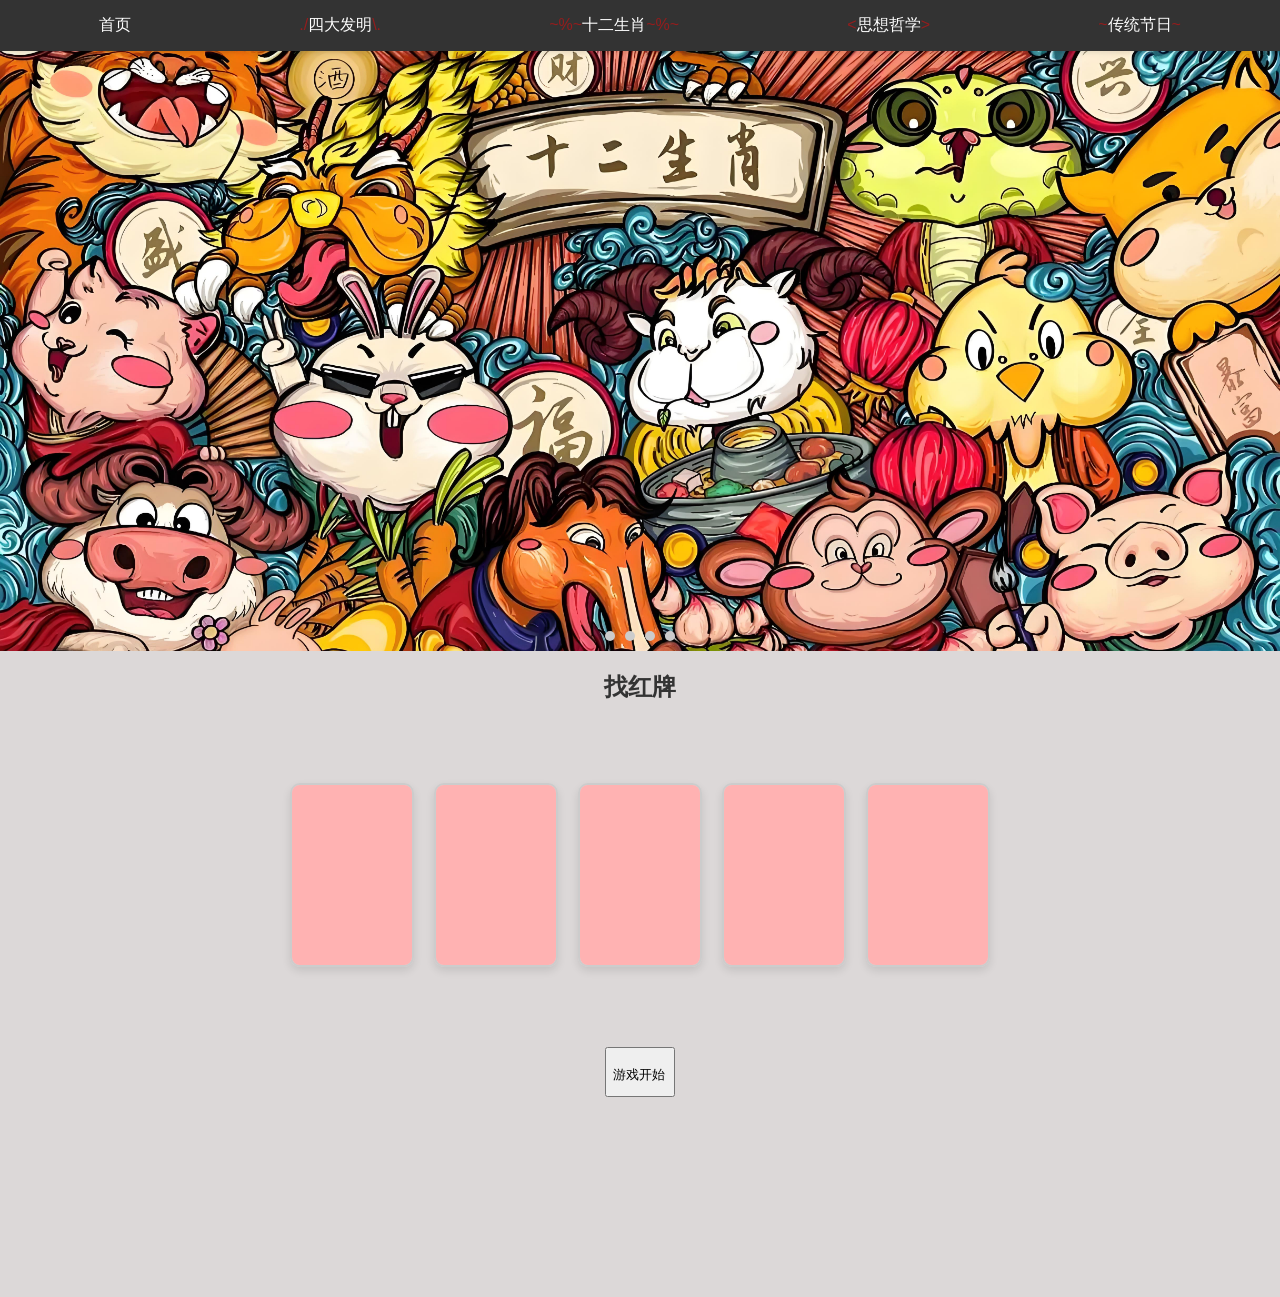
<file: index.html>
<!DOCTYPE html>
<html lang="en">

<head>
  <meta charset="UTF-8">
  <meta name="viewport" content="width=device-width, initial-scale=1.0">
  <title>传统文化</title>
  <link rel="stylesheet" href="./index.css">
  <style>
    /* 页面主体图片样式 */
  .main-img {
      width: 800px;
      margin: auto;
      height: 600px;
      background-color: red;
    }

    h2 {
      text-align: center;
      color: #333;
      margin-bottom: 20px;
    }

    /* 放置所有牌的容器样式 */
    #poker {
      display: flex;
      flex-wrap: wrap;
      justify-content: center;
      padding: 20px;
      margin: 50px auto;
    }

    /* 单个牌的容器样式（main-box） */
  .main-box {
      width: 120px;
      height: 180px;
      border: 2px solid #ccc;
      border-radius: 10px;
      margin: 10px;
      position: relative;
      overflow: hidden;
      box-shadow: 0 4px 8px rgba(0, 0, 0, 0.1);
      transition: transform 0.3s ease;
    }

    /* 鼠标悬停在牌上时的样式变化，添加一点交互效果 */
  .main-box:hover {
      transform: translateY(-5px);
    }

    /* 牌正面（box-1）的样式 */
  .box-1 {
      width: 100%;
      height: 100%;
      background-color: #ffb2b2;
      display: flex;
      justify-content: center;
      align-items: center;
      font-size: 24px;
      color: #555;
      cursor: pointer;
      position: absolute;
      top: 0;
      left: 0;
      transition: all 0.3s ease;
    }

    /* 牌正面（box-1）鼠标悬停时的背景色变化，增强交互感 */
  .box-1:hover {
      background-color: #ccc;
    }

    /* 牌反面（box-2）的样式 */
  .box-2 {
      width: 100%;
      height: 100%;
      background-color: #f9c74f;
      justify-content: center;
      align-items: center;
      font-size: 20px;
      color: #333;
      position: absolute;
      top: 0;
      left: 0;
      transition: all 0.3s ease;
    }

    /* 牌反面（box-2）鼠标悬停时的背景色变化 */
  .box-2:hover {
      background-color: #f7b733;
    }

    /* 定义换牌时向上移出的动画类名及样式 */
  .move-up-out {
        transform: translateY(-180px); /* 根据牌的高度适当调整向上移出的距离，使其完全移出可视范围 */
        transition: transform 0.4s ease-in-out;
    }

    /* 定义换牌时从下方移入的动画类名及样式 */
  .move-down-in {
        transform: translateY(180px); /* 从下方移入，超出可视范围一点，可调整数值，这里和牌高度一致 */
        transition: transform 0.4s ease-in-out;
    }

    /* 定义换牌结束后元素正常显示的最终位置类名及样式 */
  .move-ended {
        transform: translateY(0);
    }
  #button{
    line-height: 50px;
    margin: auto;
    width: 70px;
    height: 50px;
    margin-bottom: 200px;
    display: flex;
  }
  </style>
</head>

<body>
  <!-- 导航栏 -->
  <nav class="main-nav">
    <ul>
      <li><a href="./index.html">首页</a></li>
      <li class="has-submenu">
        <a href="./2/index.html"><span class="style-p">./</span>四大发明<span class="style-p">\.</span></a>
        <ul class="submenu" style="left: 100px;">
          <li><a href="./2/index.html?name=1"><img src="./img/四大发明1.png" >火药</a></li>
          <li><a href="./2/index.html?name=2"><img src="./img/四大发明2.png" >造纸术</a></li>
          <li><a href="./2/index.html?name=3"><img src="./img/四大发明3.png" >指南针</a></li>
          <li><a href="./2/index.html?name=4"><img src="./img/四大发明4.png" >印刷术</a></li>
        </ul>
      </li>
      <li class="has-submenu">
        <a href="./1/index.html"><span class="style-p">~%~</span>十二生肖<span class="style-p">~%~</span></a>
        <ul class="submenu">
          <li><a href="./1/index.html?name=1"><img src="./img/十二生肖 (1).png" >子鼠</a></li>
          <li><a href="./1/index.html?name=2"><img src="./img/十二生肖 (2).png" >丑牛</a></li>
          <li><a href="./1/index.html?name=3"><img src="./img/十二生肖 (3).png" >寅虎</a></li>
          <li><a href="./1/index.html?name=4"><img src="./img/十二生肖 (4).png" >卯兔</a></li>
          <li><a href="./1/index.html?name=5"><img src="./img/十二生肖 (5).png" >辰龙</a></li>
          <li><a href="./1/index.html?name=6"><img src="./img/十二生肖 (6).png" >巳蛇</a></li>
          <li><a href="./1/index.html?name=7"><img src="./img/十二生肖 (7).png" >午马</a></li>
          <li><a href="./1/index.html?name=8"><img src="./img/十二生肖 (8).png" >未羊</a></li>
          <li><a href="./1/index.html?name=9"><img src="./img/十二生肖 (9).png" >申猴</a></li>
          <li><a href="./1/index.html?name=10"><img src="./img/十二生肖 (10).png" >酉鸡</a></li>
          <li><a href="./1/index.html?name=11"><img src="./img/十二生肖 (11).png" >戌狗</a></li>
          <li><a href="./1/index.html?name=12"><img src="./img/十二生肖 (12).png" >亥猪</a></li>
        </ul>
      </li>
      <li class="has-submenu">
        <a href="./3/index.html"><span class="style-p"><</span>思想哲学<span class="style-p">></span></a>
        <ul class="submenu">
          <li><a href="./3/index.html?name=1"><img src="./img/孔子.jpg" width="50px" height="70px">儒家思想</a></li>
          <li><a href="./3/index.html?name=2"><img src="./img/老子.jpg" width="50px" height="70px">道家思想</a></li>
          <li><a href="./3/index.html?name=3"><img src="./img/墨子.jpg" width="50px" height="70px">墨家思想</a></li>
          <li><a href="./3/index.html?name=4"><img src="./img/韩非.jpg" width="50px" height="70px">法家思想</a></li>
        </ul>
      </li>
      <li class="has-submenu">
        <a href="./4/index.html"><span class="style-p">~</span>传统节日<span class="style-p">~</span></a>
        <ul class="submenu">
          <li><a href="./4/index.html?name=1"><img src="./img/春节.png" >春节</a></li>
          <li><a href="./4/index.html?name=2"><img src="./img/元宵节.png" >元宵节</a></li>
          <li><a href="./4/index.html?name=3"><img src="./img/清明节.png" >清明节</a></li>
          <li><a href="./4/index.html?name=4"><img src="./img/端午节.png" >端午节</a></li>
          <li><a href="./4/index.html?name=5"><img src="./img/七夕节.png" >七夕节</a></li>
          <li><a href="./4/index.html?name=6"><img src="./img/中秋节.png" >中秋节</a></li>
          <li><a href="./4/index.html?name=7"><img src="./img/重阳节.png" >重阳节</a></li>
          <li><a href="./4/index.html?name=8"><img src="./img/冬至节.png" >冬至节</a></li>
          <li><a href="./4/index.html?name=9"><img src="./img/腊八节.png" >腊八节</a></li>
          <li><a href="./4/index.html?name=10"><img src="./img/寒食节.png" >寒食节</a></li>
        </ul>
      </li>
    </ul>
  </nav>

  <!-- 内容栏 -->
  <div class="container">
    <!-- 轮播图 -->
    <div id="main-img">
      <div class="carousel">
        <div class="carousel-inner">
          <a href="./1/index.html"><img class="img" src="./img/十二生肖轮播大图.jpg" alt="图片1"></a>
          <a href="./2/index.html"><img class="img" src="./img/四大发明轮播大图.png" alt="图片2"></a>
          <a href="./3/index.html"><img class="img" src="./img/思想哲学轮播大图.png" alt="图片3"></a>
          <a href="./4/index.html"><img class="img" src="./img/传统节日轮播大图.jpg" alt="图片4"></a>
        </div>
        <div class="indicators">
          <div class="indicator" data-index="0"></div>
          <div class="indicator" data-index="1"></div>
          <div class="indicator" data-index="2"></div>
          <div class="indicator" data-index="3"></div>
        </div>
      </div>
    </div>

    <!-- 商品图片展示模块 -->
    <section id="product-images">
      <h2>找红牌</h2>
      <div id="poker">
        <div class="main-box">
          <div class="box-1"></div>
          <div class="box-2" style="display: none;"></div>
        </div>
        <div class="main-box">
          <div class="box-1"></div>
          <div class="box-2" style="display: none;"></div>
        </div>
        <div class="main-box">
          <div class="box-1"></div>
          <div class="box-2" style="display: none;"></div>
        </div>
        <div class="main-box">
          <div class="box-1"></div>
          <div class="box-2" style="display: none;"></div>
        </div>
        <div class="main-box">
          <div class="box-1"></div>
          <div class="box-2" style="display: none;"></div>
        </div>
      </div>
      <button id="button">游戏开始</button>
    </section>
  </div>
</body>
<script>
  let mainImgs;
  let mainImgContainer;
  let carousel;
  let carouselInner;
  let indicators;
  let images;
  let imageWidth;
  let currentIndex = 0;
  let intervalId;

  function updateCarouselWidth() {
    // 轮播图相关逻辑，保持不变，此处省略部分重复代码注释
    let width = window.innerWidth;
    let carouselImages = document.querySelectorAll('.carousel-inner img');
    for (let i = 0; i < carouselImages.length; i++) {
      carouselImages[i].style.width = width + 'px';
    }
    let carousel_1 = document.querySelector('.carousel');
    if (carousel_1) {
      carousel_1.style.width = width + 'px';
    }

    carousel = document.querySelector('.carousel');
    carouselInner = document.querySelector('.carousel-inner');
    indicators = document.querySelectorAll('.indicator');
    images = document.querySelectorAll('.carousel-inner img');
    imageWidth = carousel.offsetWidth;
    currentIndex = (currentIndex) % images.length;
    goToSlide(currentIndex);
  }
  updateCarouselWidth();

  // 监听浏览器窗口大小改变事件，保持不变
  window.addEventListener('resize', updateCarouselWidth);

  // 二级菜单显示隐藏相关逻辑，保持不变，此处省略部分重复代码注释
  const hasSubmenuItems = document.querySelectorAll('.has-submenu');
  hasSubmenuItems.forEach(item => {
    const submenu = item.querySelector('.submenu');
    // 鼠标进入、离开等事件处理函数
  });

  // 轮播图初始化、切换、自动播放等功能函数，保持不变，此处省略部分重复代码注释
  function init() {
    carouselInner.style.width = `${imageWidth * images.length}px`;
    images.forEach((img, index) => {
      img.style.left = `${index * imageWidth}px`;
    });
  }

  function goToSlide(index) {
    carouselInner.style.transform = `translateX(-${index * imageWidth}px)`;
    currentIndex = index;
    updateIndicators();
  }

  function updateIndicators() {
    indicators.forEach(indicator => {
      indicator.classList.remove('active');
    });
    indicators[currentIndex].classList.add('active');
  }

  function nextSlide() {
    currentIndex = (currentIndex + 1) % images.length;
    goToSlide(currentIndex);
  }

  function prevSlide() {
    currentIndex = (currentIndex - 1 + images.length) % images.length;
    goToSlide(currentIndex);
  }

  indicators.forEach(indicator => {
    indicator.addEventListener('click', function () {
      const index = parseInt(this.dataset.index);
      goToSlide(index);
    });
  });

  function startAutoPlay() {
    intervalId = setInterval(nextSlide, 3000);
  }

  carousel.addEventListener('mouseenter', () => {
    clearInterval(intervalId);
  });
  carousel.addEventListener('mouseleave', () => {
    startAutoPlay();
  });

  init();
  startAutoPlay();

  // 导航栏跟踪功能，保持不变
  window.addEventListener('scroll', function () {
    const nav = document.querySelector('.main-nav');
    if (window.pageYOffset > 0) {
      nav.style.position = 'fixed';
      nav.style.top = '0';
    } else {
      nav.style.position ='relative';
    }
  });

  //开启按钮
  let button = document.getElementById('button')
  button.addEventListener('click', game);
  // 小游戏部分，重点修改这里实现换牌动画效果
function game() {
    //关闭按钮
    button.removeEventListener('click', game);

    let main_box = document.getElementsByClassName('main-box');
    const swapTimes = 15; // 定义换牌次数为15次
    let currentSwap = 0; // 记录当前已经换牌的次数

    for(let i=0;i<main_box.length;i++){
      main_box[i].querySelector('.box-2').style.display = 'none';
    }

    // 用于获取两个不同的随机索引，确保互换的是不同的牌元素
    function getTwoDifferentRandomIndices() {
        let index1, index2;
        do {
            index1 = Math.floor(Math.random() * main_box.length);
            index2 = Math.floor(Math.random() * main_box.length);
        } while (index1 === index2);
        return [index1, index2];
    }

    function performSwap() {
        if (currentSwap < swapTimes) {
            // 获取两个不同的牌元素索引
            let [index1, index2] = getTwoDifferentRandomIndices();

            // 获取对应的两个.main-box元素
            let box1 = main_box[index1];
            let box2 = main_box[index2];

            // 给要交换的两个.main-box元素添加相应动画类名，先向上移出
            box1.classList.remove('move-ended');
            box2.classList.remove('move-ended');
            box1.classList.add('move-up-out');
            box2.classList.add('move-down-in');

            // 通过操作父元素来交换两个.main-box元素的顺序
            let parent = box1.parentNode;
            parent.insertBefore(box2, box1);
            parent.insertBefore(box1, box2.nextSibling);

            // 等待动画过渡时间结束后（这里设置和CSS里过渡时间一致为0.2秒），移除动画类名并添加最终显示位置类名
            setTimeout(() => {
                box1.classList.remove('move-up-out');
                box1.classList.add('move-ended');
                box2.classList.remove('move-down-in');
                box2.classList.add('move-ended');
            }, 300);

            setTimeout(() => {
                currentSwap++;
                performSwap(); // 递归调用，继续进行下一次换牌操作
            }, 500); // 稍微延迟一点，等动画结束、元素位置稳定后再进行下一次换牌，可根据实际情况调整这个延迟时间
        } else {
            // 当完成指定次数的换牌后，为每个.main-box元素里的.box-1（牌正面）添加点击事件监听器
            for (let i = 0; i < main_box.length; i++) {
                let box_1 = main_box[i].querySelector('.box-1');
                let box_2 = main_box[i].querySelector('.box-2');
                box_1.addEventListener('click', function () {
                    // 判断点击的牌反面是否为红色（这里通过获取计算后的背景色值来判断，避免样式属性获取可能不准确的问题）
                    const computedStyle = window.getComputedStyle(box_2);
                    const backgroundColor = computedStyle.backgroundColor;
                    box_2.style.display = 'flex'

                    //开启游戏开始按钮
                    button.addEventListener('click', game);
                    if (backgroundColor === 'rgb(255, 0, 0)' || backgroundColor === 'rgba(255, 0, 0, 1)') {
                        alert('恭喜你，找到了红色牌，你赢了！');
                        for(let i=0;i<main_box.length;i++){
                          main_box[i].querySelector('.box-2').style.display = 'flex'
                        }
                        // 可以在这里添加更多胜利后的逻辑，比如重置游戏等
                    } else {
                        alert('很遗憾，你点击的不是红色牌，游戏失败了。');
                        for(let i=0;i<main_box.length;i++){
                          main_box[i].querySelector('.box-2').style.display = 'flex'
                        }
                        // 同样可以添加失败后的相关逻辑，比如提示是否重新开始等
                    }
                });
            }
        }
    }

    // 先随机显示某个牌
    let sum = Math.floor(Math.random() * 3);
    console.log(sum);
    main_box[sum].querySelector('.box-2').style.backgroundColor ='red';
    main_box[sum].querySelector('.box-2').style.display = 'flex';
    setTimeout(() => {
        main_box[sum].querySelector('.box-2').style.display = 'none';
    }, 2000);

    setTimeout(() => {
        performSwap(); // 开始执行换牌操作
    }, 3000);

}
</script>
</file>
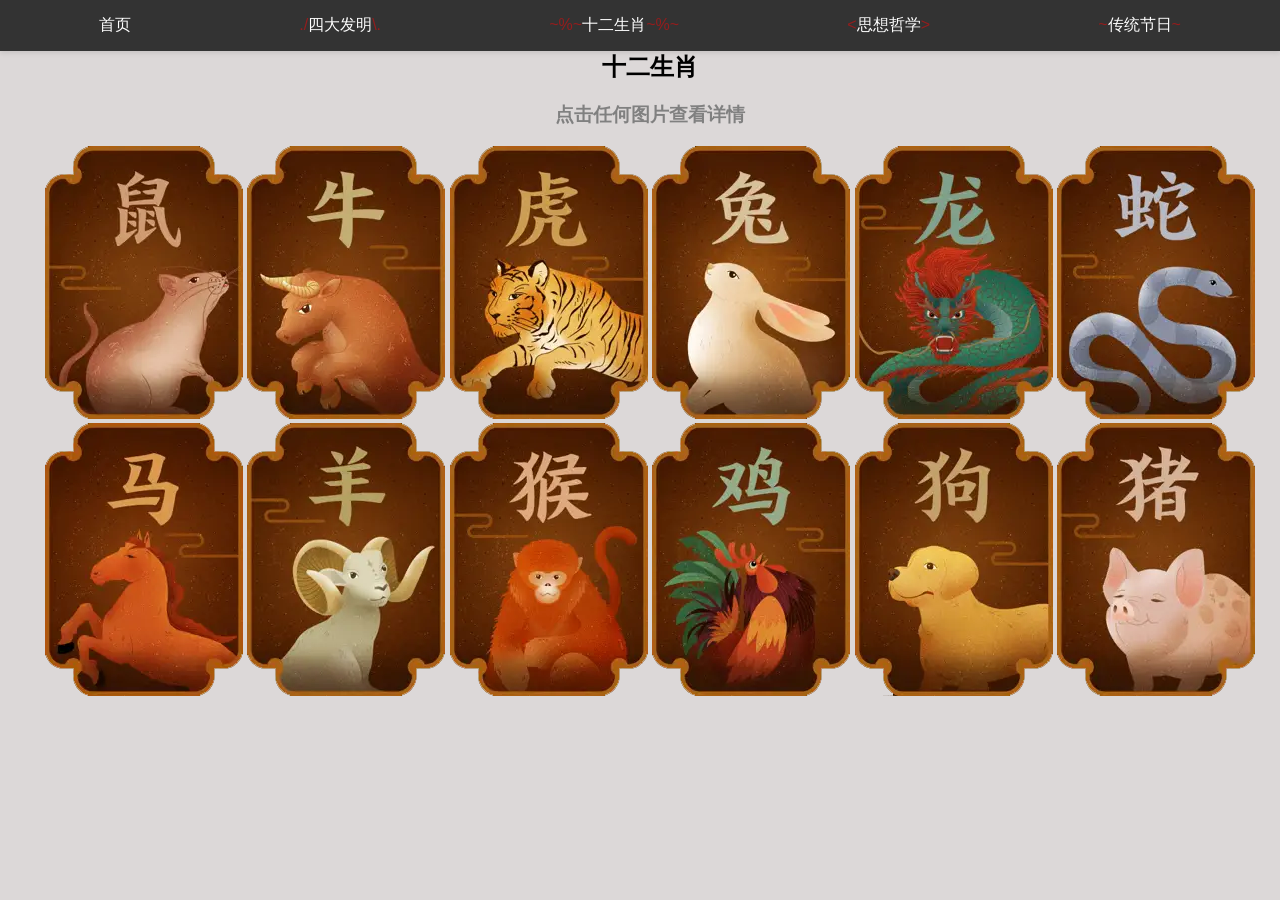
<file: 1/index.html>
<!DOCTYPE html>
<html lang="en">
<head>
  <meta charset="UTF-8">
  <meta name="viewport" content="width=device-width, initial-scale=1.0">
  <title>十二生肖</title>
  <link rel="stylesheet" href="../index.css">
</head>
<style>
  #product-images{
    margin:auto;
    text-align: center;
    width: 1300px;
    height: 720px;  
  }
  .main-images{
    width: 1300px;
    text-align: center;
    transition: all 1s;
  }
  h1{
    margin: 0;
  }
  h3{
    color: gray;
  }
  .main-img{
    transition: all 1s;
  }
  .main-img:hover{
    transform:scale(1.1);
  }
  #main{
  text-align: center;
  margin: auto;
  width: 800px;
  background-color: rgb(156, 114, 114,0.4);
  display: none;
  font-size: 20px;
  position: relative;
  left: 110px;
  top: -170px;
  border-radius: 15px;
  border: 1px solid black;
  }
  tr{
    display: block;
    margin: 20px 0px;
  }
  .th{
    width: 100px;
  }
</style>
<body>
    <!--导航栏-->
    <nav class="main-nav">
      <ul>
        <li><a href="../index.html">首页</a></li>
        <li class="has-submenu">
          <a href="../2/index.html"><span class="style-p">./</span>四大发明<span class="style-p">\.</span></a>
          <ul class="submenu" style="left:200%;">
            <!-- 这里可以添加四大发明相关的二级菜单具体内容 -->
            <li><a href="../2/index.html?name=1"><img src="../img/四大发明1.png" >火药</a></li>
            <li><a href="../2/index.html?name=2"><img src="../img/四大发明2.png" >造纸术</a></li>
            <li><a href="../2/index.html?name=3"><img src="../img/四大发明3.png" >指南针</a></li>
            <li><a href="../2/index.html?name=4"><img src="../img/四大发明4.png" >印刷术</a></li>
          </ul>
        </li>
        <li class="has-submenu">
          <a href="./index.html"><span class="style-p">~%~</span>十二生肖<span class="style-p">~%~</span></a>
          <ul class="submenu">
          <li><a href="./index.html?name=1"><img src="../img/十二生肖 (1).png" >子鼠</a></li>
          <li><a href="./index.html?name=2"><img src="../img/十二生肖 (2).png" >丑牛</a></li>
          <li><a href="./index.html?name=3"><img src="../img/十二生肖 (3).png" >寅虎</a></li>
          <li><a href="./index.html?name=4"><img src="../img/十二生肖 (4).png" >卯兔</a></li>
          <li><a href="./index.html?name=5"><img src="../img/十二生肖 (5).png" >辰龙</a></li>
          <li><a href="./index.html?name=6"><img src="../img/十二生肖 (6).png" >巳蛇</a></li>
          <li><a href="./index.html?name=7"><img src="../img/十二生肖 (7).png" >午马</a></li>
          <li><a href="./index.html?name=8"><img src="../img/十二生肖 (8).png" >未羊</a></li>
          <li><a href="./index.html?name=9"><img src="../img/十二生肖 (9).png" >申猴</a></li>
          <li><a href="./index.html?name=10"><img src="../img/十二生肖 (10).png" >酉鸡</a></li>
          <li><a href="./index.html?name=11"><img src="../img/十二生肖 (11).png" >戌狗</a></li>
          <li><a href="./index.html?name=12"><img src="../img/十二生肖 (12).png" >亥猪</a></li>
          </ul>
        </li>
        <li class="has-submenu">
          <a href="../3/index.html"><span class="style-p"><</span>思想哲学<span class="style-p">></span></a>
          <ul class="submenu">
            <li><a href="../3/index.html?name=1"><img src="../img/孔子.jpg" width="50px" height="70px">儒家思想</a></li>
            <li><a href="../3/index.html?name=2"><img src="../img/老子.jpg" width="50px" height="70px">道家思想</a></li>
            <li><a href="../3/index.html?name=3"><img src="../img/墨子.jpg" width="50px" height="70px">墨家思想</a></li>
            <li><a href="../3/index.html?name=4"><img src="../img/韩非.jpg" width="50px" height="70px">法家思想</a></li>
          </ul>
        </li>
        <li class="has-submenu">
          <a href="../4/index.html"><span class="style-p">~</span>传统节日<span class="style-p">~</span></a>
          <ul class="submenu">
            <li><a href="../4/index.html?name=1"><img src="../img/春节.png" >春节</a></li>
            <li><a href="../4/index.html?name=2"><img src="../img/元宵节.png" >元宵节</a></li>
            <li><a href="../4/index.html?name=3"><img src="../img/清明节.png" >清明节</a></li>
            <li><a href="../4/index.html?name=4"><img src="../img/端午节.png" >端午节</a></li>
            <li><a href="../4/index.html?name=5"><img src="../img/七夕节.png" >七夕节</a></li>
            <li><a href="../4/index.html?name=6"><img src="../img/中秋节.png" >中秋节</a></li>
            <li><a href="../4/index.html?name=7"><img src="../img/重阳节.png" >重阳节</a></li>
            <li><a href="../4/index.html?name=8"><img src="../img/冬至节.png" >冬至节</a></li>
            <li><a href="../4/index.html?name=9"><img src="../img/腊八节.png" >腊八节</a></li>
            <li><a href="../4/index.html?name=10"><img src="../img/寒食节.png" >寒食节</a></li>
          </ul>
        </li>
      </ul>
    </nav>
  



    <!--内容区-->
      <!-- 商品图片展示模块 -->
      <section id="product-images">
        <div>
          <h1>十二生肖</h1>
          <h3 id="h3">点击任何图片查看详情</h3>
        </div>
        <div class="main-images">
          <img src="../img/十二生肖 (1).png" 主图1" class="main-img" id="main-img-1">
          <img src="../img/十二生肖 (2).png" 主图2" class="main-img" id="main-img-2">
          <img src="../img/十二生肖 (3).png" 主图3" class="main-img" id="main-img-3">
          <img src="../img/十二生肖 (4).png" 主图4" class="main-img" id="main-img-4">
          <img src="../img/十二生肖 (5).png" 主图5" class="main-img" id="main-img-5">
          <img src="../img/十二生肖 (6).png" 主图6" class="main-img" id="main-img-6">
          <img src="../img/十二生肖 (7).png" 主图7" class="main-img" id="main-img-7">
          <img src="../img/十二生肖 (8).png" 主图8" class="main-img" id="main-img-8">
          <img src="../img/十二生肖 (9).png" 主图9" class="main-img" id="main-img-9">
          <img src="../img/十二生肖 (10).png" 主图10" class="main-img" id="main-img-10">
          <img src="../img/十二生肖 (11).png" 主图11" class="main-img" id="main-img-11">
          <img src="../img/十二生肖 (12).png" 主图12" class="main-img" id="main-img-12">
        </div>
        <div>
          <div id="main">
          </div>
        </div>
      </section>
</body>
<script>
    // 获取所有具有二级菜单的一级菜单元素，这部分代码你原本已有，保持不变，用于处理自身页面内的二级菜单交互
    const hasSubmenuItems = document.querySelectorAll('.has-submenu');
  // 循环遍历每个具有二级菜单的一级菜单元素，以下代码原已有，处理自身页面二级菜单显示隐藏等交互逻辑，保持不变
  hasSubmenuItems.forEach(item => {
      const submenu = item.querySelector('.submenu');
      item.addEventListener('mouseenter', function () {
          submenu.style.display = 'flex';
      });
      item.addEventListener('mouseleave', function (e) {
          if (!submenu.contains(e.relatedTarget)) {
              submenu.style.display = 'none';
          }
      });
      submenu.addEventListener('mouseenter', function () {
          submenu.style.display = 'flex';
      });
      submenu.addEventListener('mouseleave', function (e) {
          if (!item.contains(e.relatedTarget)) {
              submenu.style.display = 'none';
          }
      });
  });

  //主要内容出现
  const imgElements = document.querySelectorAll('.main-img'); // 获取所有图片元素
        imgElements.forEach((img, index) => {
            img.style.display = 'none'; // 先隐藏所有图片
            setTimeout(() => {
                img.style.display = 'inline'; // 按顺序显示图片
            }, index * 100); // 每个图片延迟一定时间显示，这里设置间隔500毫秒，可以根据需要调整
        });

  //页面加载时出现
  window.addEventListener('load', function () {
    let urlParams = new URLSearchParams(window.location.search);
    let paramValue = parseInt(urlParams.get('name')); // 比如你的代码里如果传的参数叫 'index'，这里就填 'index'
    if (paramValue) {
      //调用函数
      Changge(paramValue)
    }
});
      

  
  // 点击图片出现
  imgElements.forEach(img => {
      img.addEventListener('click', function () {
          let animalIndex;
          animalIndex = parseInt(this.id.split('-')[2]);
          //调用函数
          Changge(animalIndex)
      });
  });
  

  //打包重复函数
    function Changge(value){
      let text_main = document.getElementById('main');
      let mainImgContainer = document.getElementById('main-img-'+ value).parentNode;
      let texth3 = document.getElementById('h3').parentNode;
      for(let n=1;n<=imgElements.length;n++){
          if(n!=value){
            imgElements[n-1].remove()
          }
        }
        n=1
      switch (value) {
              case 1:
                  texth3.innerHTML =`<h1>子鼠</h1><h3 id="h3">点击图片返回</h3>`;
                  text_main.innerHTML = `
                    <table>
                      <tr class="tr">
                          <th class="th">
                            象征意义：
                          </th>
                          <td>
                            鼠繁殖能力强，古人认为其象征着多子多福、生命力旺盛。同时，鼠在生存中常需躲避危险，因而也代表着机警、聪慧和应变能力。
                          </td>
                      </tr>
                      <tr>
                          <th class="th">
                            神话传说：
                          </th>
                          <td>
                            在 “玉帝挑选” 的传说中，老鼠不讲信义，没有叫醒花猫独自前往天庭应选。在排次序时，它又偷偷爬到牛背上，让人们误以为它比牛大，从而排在了十二生肖的首位。
                          </td>
                      </tr>
                      <tr>
                          <th class="th">
                            文化影响：
                          </th>
                          <td>
                            在传统的民俗文化中，老鼠嫁女的故事广为流传，体现了人们对鼠既敬畏又希望与之和谐相处的心理。此外，在一些文学作品中，如《聊斋志异》中的《鼠戏》，也展现了鼠的机灵形象。
                          </td>
                      </tr>
                    </table>
                    `;
                  break;
              case 2:
                  texth3.innerHTML =`<h1>丑牛</h1><h3 id="h3">点击图片返回</h3>`;
                  text_main.innerHTML = `
                    <table>
                      <tr>
                          <th class="th">
                            象征意义：
                          </th>
                          <td>
                            牛是勤劳、踏实、坚韧的象征，在中国古代农业社会中，牛是重要的劳动力，承担着耕种、拉车等繁重的工作，为人们的生活和生产做出了巨大贡献，因此也寓意着丰收和富足。
                          </td>
                      </tr>
                      <tr>
                          <th class="th">
                            神话传说：
                          </th>
                          <td>
                            相传牛是最早到达天庭应选的动物之一，但最终被老鼠抢占了首位。不过，牛的勤劳和默默奉献的精神仍然得到了人们的高度赞扬和认可。
                          </td>
                      </tr>
                      <tr>
                          <th class="th">
                            文化影响：
                          </th>
                          <td>
                            在古代诗词中，常以牛来表达对劳动者的赞美和对田园生活的向往，如 “耕犁千亩实千箱，力尽筋疲谁复伤”。同时，在一些地方的民俗活动中，还有给牛过生日等习俗，以表达对牛的感激之情。
                          </td>
                      </tr>
                    </table>
                    `;
                  break;
              case 3:
                  texth3.innerHTML =`<h1>寅虎</h1><h3 id="h3">点击图片返回</h3>`;
                  text_main.innerHTML = `
                    <table>
                      <tr>
                          <th class="th">
                            象征意义：
                          </th>
                          <td>
                            虎是百兽之王，象征着力量、勇气、威严和王者之气。它的形象常常被用于代表英勇、正义和不可侵犯的权威，能够镇宅辟邪，给人带来安全感。
                          </td>
                      </tr>
                      <tr>
                          <th class="th">
                            神话传说：
                          </th>
                          <td>
                            在生肖排序的传说中，老虎凭借其凶猛和强大的实力，被推选为山中之王，排在了十二生肖的第三位。
                          </td>
                      </tr>
                      <tr>
                          <th class="th">
                            文化影响：
                          </th>
                          <td>
                            虎在中国文化中有着重要的地位，许多成语都与虎有关，如 “虎虎生威”“龙腾虎跃”“如虎添翼” 等，这些成语都体现了虎的强大和威风凛凛的形象。在民间艺术中，虎的形象也经常出现，如虎头鞋、虎头帽等，寓意着孩子能够健康成长、勇敢无畏。
                          </td>
                      </tr>
                    </table>
                    `;
                  break;
              case 4:
                  texth3.innerHTML =`<h1>卯兔</h1><h3 id="h3">点击图片返回</h3>`;
                  text_main.innerHTML = `
                    <table>
                      <tr>
                          <th class="th">
                            象征意义：
                          </th>
                          <td>
                            兔代表着温和、善良、细腻、谨慎和敏捷。兔子的外形可爱，给人一种温柔的感觉，同时它的行动迅速，反应敏捷，也象征着机智和灵活。
                          </td>
                      </tr>
                      <tr>
                          <th class="th">
                            神话传说：
                          </th>
                          <td>
                            在 “玉帝挑选” 的故事中，野兔与苍龙比赛跑步，凭借自己的本领赢得了比赛，最终排在了苍龙之前、老虎之后。
                          </td>
                      </tr>
                      <tr>
                          <th class="th">
                            文化影响：
                          </th>
                          <td>
                            在中国的传统文化中，兔与月亮有着密切的联系，传说玉兔在月宫中捣药，因此兔也象征着纯洁和美好。在一些文学作品和民间传说中，兔常常被描绘成聪明伶俐、善解人意的形象，如《西游记》中的玉兔精。
                          </td>
                      </tr>
                    </table>
                    `;
                  break;
              case 5:
                  texth3.innerHTML =`<h1>辰龙</h1><h3 id="h3">点击图片返回</h3>`;
                  text_main.innerHTML = `
                    <table>
                      <tr>
                          <th class="th">
                            象征意义：
                          </th>
                          <td>
                            龙是中华民族的精神象征，代表着权力、尊贵、神秘、吉祥和繁荣昌盛。龙被视为一种具有超凡力量和神奇能力的神物，能够呼风唤雨、掌控天地，是古代帝王的象征。
                          </td>
                      </tr>
                      <tr>
                          <th class="th">
                            神话传说：
                          </th>
                          <td>
                            传说龙向鸡借了美丽的冠才信心十足地前去赴会。在生肖排序时，龙因被封为渔中之王而甘居老鼠和老黄牛之后。此外，还有许多关于龙的神话故事，如 “叶公好龙”“哪吒闹海” 等。
                          </td>
                      </tr>
                      <tr>
                          <th class="th">
                            文化影响：
                          </th>
                          <td>
                            龙在中国文化中的影响无处不在，从宫殿建筑到民间艺术，从传统服饰到节日庆典，都能看到龙的形象。如春节期间的舞龙表演，寓意着风调雨顺、国泰民安。龙的形象还被广泛应用于文学创作中，如《西游记》中的四海龙王等。
                          </td>
                      </tr>
                    </table>
                    `;
                  break;
              case 6:
                  texth3.innerHTML =`<h1>巳蛇</h1><h3 id="h3">点击图片返回</h3>`;
                  text_main.innerHTML = `
                    <table>
                      <tr>
                          <th class="th">
                            象征意义：
                          </th>
                          <td>
                            蛇代表着灵敏、神秘、智慧和诡异。蛇的行动无声无息，善于隐藏自己，给人一种神秘莫测的感觉。同时，蛇也具有很强的生存能力和适应能力，能够在各种环境中生存繁衍。
                          </td>
                      </tr>
                      <tr>
                          <th class="th">
                            神话传说：
                          </th>
                          <td>
                            在生肖排序的传说中，青蛇在人间进行的杂技表演中表现出色，最终排在了前头。
                          </td>
                      </tr>
                      <tr>
                          <th class="th">
                            文化影响：
                          </th>
                          <td>
                            在古代文化中，蛇有时被视为神灵的化身，如伏羲和女娲的形象就是人首蛇身，象征着人类的始祖和生命的起源。在一些少数民族的文化中，蛇也是重要的图腾崇拜对象。同时，蛇的形象也经常出现在文学作品和民间传说中，如《白蛇传》中的白娘子和小青，她们的形象深入人心，展现了蛇的善良、美丽和勇敢。
                          </td>
                      </tr>
                    </table>
                    `;
                  break;
              case 7:
                  texth3.innerHTML =`<h1>午马</h1><h3 id="h3">点击图片返回</h3>`;
                  text_main.innerHTML = `
                    <table>
                      <tr>
                          <th class="th">
                            象征意义：
                          </th>
                          <td>
                            马代表着力量、速度、自由、奔放和忠诚。马是人类的好朋友，在古代战争、交通和农业生产中都发挥了重要作用，因此也象征着勇敢和奋斗精神。
                          </td>
                      </tr>
                      <tr>
                          <th class="th">
                            神话传说：
                          </th>
                          <td>
                            相传马在帮助青蛇制作龙衣的过程中表现出色，最终排在了前头。此外，还有许多关于马的神话故事，如 “天马行空”“伯乐相马” 等。
                          </td>
                      </tr>
                      <tr>
                          <th class="th">
                            文化影响：
                          </th>
                          <td>
                            在中国文化中，马的形象非常丰富，许多成语都与马有关，如 “马到成功”“一马当先”“万马奔腾” 等，这些成语都体现了马的积极向上的形象。在传统的绘画、雕塑和文学作品中，马也是常见的题材，如唐代画家韩干的《牧马图》，展现了马的矫健和壮美。
                          </td>
                      </tr>
                    </table>
                    `;
                  break;
              case 8:
                  texth3.innerHTML =`<h1>未羊</h1><h3 id="h3">点击图片返回</h3>`;
                  text_main.innerHTML = `
                    <table>
                      <tr>
                          <th class="th">
                            象征意义：
                          </th>
                          <td>
                            羊代表着温和、善良、柔顺、吉祥和美好。羊的性格温顺，给人一种亲切、友好的感觉，因此也象征着和谐、团结和幸福
                          </td>
                      </tr>
                      <tr>
                          <th class="th">
                            神话传说：
                          </th>
                          <td>
                            在生肖排序的传说中，山羊因为对猴子的帮助不热心，最终排在了后头。
                          </td>
                      </tr>
                      <tr>
                          <th class="th">
                            文化影响：
                          </th>
                          <td>
                            在中国传统文化中，羊与 “祥” 字谐音，因此羊也被视为吉祥的象征。在一些传统的节日和庆典中，如春节和婚礼等，人们常常会用羊的形象来装饰，寓意着吉祥如意、幸福美满。此外，羊的形象也经常出现在文学作品和民间传说中，如《喜羊羊与灰太狼》中的喜羊羊等，展现了羊的聪明、勇敢和善良。
                          </td>
                      </tr>
                    </table>
                    `;
                  break;
              case 9:
                  texth3.innerHTML =`<h1>申猴</h1><h3 id="h3">点击图片返回</h3>`;
                  text_main.innerHTML = `
                    <table>
                      <tr>
                          <th class="th">
                            象征意义：
                          </th>
                          <td>
                            猴代表着机智、灵活、聪明、活泼和顽皮。猴子的头脑灵活，善于学习和模仿，能够迅速适应环境的变化，因此也象征着创新和进取精神。
                          </td>
                      </tr>
                      <tr>
                          <th class="th">
                            神话传说：
                          </th>
                          <td>
                            在生肖排序的传说中，猴子在人间进行的杂技表演中虽然出现了一些意外，但最终还是排在了后头。此外，还有许多关于猴的神话故事，如《西游记》中的孙悟空，他的形象深入人心，展现了猴的机智、勇敢和反抗精神。
                          </td>
                      </tr>
                      <tr>
                          <th class="th">
                            文化影响：
                          </th>
                          <td>
                            猴在中国文化中的形象非常丰富，许多成语都与猴有关，如 “猴年马月”“沐猴而冠”“尖嘴猴腮” 等。在传统的民间艺术中，猴的形象也经常出现，如猴戏、剪纸等，深受人们的喜爱。
                          </td>
                      </tr>
                    </table>
                    `;
                  break;
              case 10:
                  texth3.innerHTML =`<h1>酉鸡</h1><h3 id="h3">点击图片返回</h3>`;
                  text_main.innerHTML = `
                    <table>
                      <tr>
                          <th class="th">
                            象征意义：
                          </th>
                          <td>
                            鸡代表着勤奋、自律、警觉、准时和勇敢。鸡每天按时打鸣，提醒人们起床劳作，因此也象征着守时和勤奋。同时，鸡在面对危险时会勇敢地保护自己和同伴，也象征着勇敢和坚毅。
                          </td>
                      </tr>
                      <tr>
                          <th class="th">
                            神话传说：
                          </th>
                          <td>
                            在生肖排序的传说中，公鸡因为把两只角送给了苍龙，最终排在了后头。此外，还有许多关于鸡的神话故事，如 “金鸡报晓”“鸡犬升天” 等。
                          </td>
                      </tr>
                      <tr>
                          <th class="th">
                            文化影响：
                          </th>
                          <td>
                            在中国传统文化中，鸡与 “吉” 字谐音，因此鸡也被视为吉祥的象征。在一些传统的节日和庆典中，如春节和婚礼等，人们常常会用鸡的形象来装饰，寓意着吉祥如意、幸福美满。此外，鸡的形象也经常出现在文学作品和民间传说中，如《西游记》中的昴日星官，他的形象展现了鸡的神奇和威严。
                          </td>
                      </tr>
                    </table>
                    `;
                  break;
              case 11:
                  texth3.innerHTML =`<h1>戌狗</h1><h3 id="h3">点击图片返回</h3>`;
                  text_main.innerHTML = `
                    <table>
                      <tr>
                          <th class="th">
                            象征意义：
                          </th>
                          <td>
                            狗代表着忠诚、友善、勇敢、警觉和守护。狗是人类最忠实的朋友，能够为主人看家护院、守护财产，对主人忠心耿耿，不离不弃
                          </td>
                      </tr>
                      <tr>
                          <th class="th">
                            神话传说：
                          </th>
                          <td>
                            在生肖排序的传说中，狗因为在给野兔当裁判员时出了问题，最终排在了最后头。不过，狗的忠诚和勇敢的精神仍然得到了人们的高度赞扬和认可。
                          </td>
                      </tr>
                      <tr>
                          <th class="th">
                            文化影响：
                          </th>
                          <td>
                            在中国传统文化中，狗的形象非常丰富，许多成语都与狗有关，如 “狗急跳墙”“狼心狗肺”“鸡鸣狗盗” 等。在一些少数民族的文化中，狗也是重要的图腾崇拜对象。同时，狗的形象也经常出现在文学作品和民间传说中，如《西游记》中的哮天犬，展现了狗的忠诚和勇猛。
                          </td>
                      </tr>
                    </table>
                    `;
                  break;
              case 12:
                  texth3.innerHTML =`<h1>亥猪</h1><h3 id="h3">点击图片返回</h3>`;
                  text_main.innerHTML = `
                    <table>
                      <tr>
                          <th class="th">
                            象征意义：
                          </th>
                          <td>
                            猪代表着温和、憨厚、朴实、富饶和懒惰。猪的性格温顺，给人一种憨厚可爱的感觉，同时猪的食量较大，也象征着富足和繁荣
                          </td>
                      </tr>
                      <tr>
                          <th class="th">
                            神话传说：
                          </th>
                          <td>
                            在生肖排序的传说中，黑猪因为别有用心地煽动其他动物，最终被玉帝排在了最后头。不过，猪在中国文化中仍然有着重要的地位，是人们生活中不可或缺的家畜之一。
                          </td>
                      </tr>
                      <tr>
                          <th class="th">
                            文化影响：
                          </th>
                          <td>
                            在中国传统文化中，猪与 “朱” 字谐音，因此猪也被视为吉祥的象征。在一些传统的节日和庆典中，如春节和婚礼等，人们常常会用猪的形象来装饰，寓意着吉祥如意、幸福美满。此外，猪的形象也经常出现在文学作品和民间传说中，如《西游记》中的猪八戒，他的形象深入人心，展现了猪的憨厚、可爱和贪吃的特点。
                          </td>
                      </tr>
                    </table>
                    `;
                  break;
          }
          mainImgContainer.innerHTML = `<a href="./index.html"><img src="../img/十二生肖 (${value}).png"  class="main-img" id="main-img-1"></a>`
          mainImgContainer.style = 'transform:scale(1.5) translateX(-300px) translateY(100px)'
          
          setTimeout(()=>{
            text_main.style.display = "block"
          },1000)


        }


  //导航栏跟踪
  window.addEventListener('scroll', function () {
    const nav = document.querySelector('.main-nav');
    if (window.pageYOffset > 0) {
        // 当页面垂直滚动距离大于0时，确保导航栏固定显示
        nav.style.position = 'fixed';
        nav.style.top = '0';
    } else {
        // 如果页面在顶部，恢复导航栏原本的定位（如果有），这里假设原本没有特殊定位，可根据实际情况调整
        nav.style.position ='relative';
    }
});




  </script>
</html>
</file>
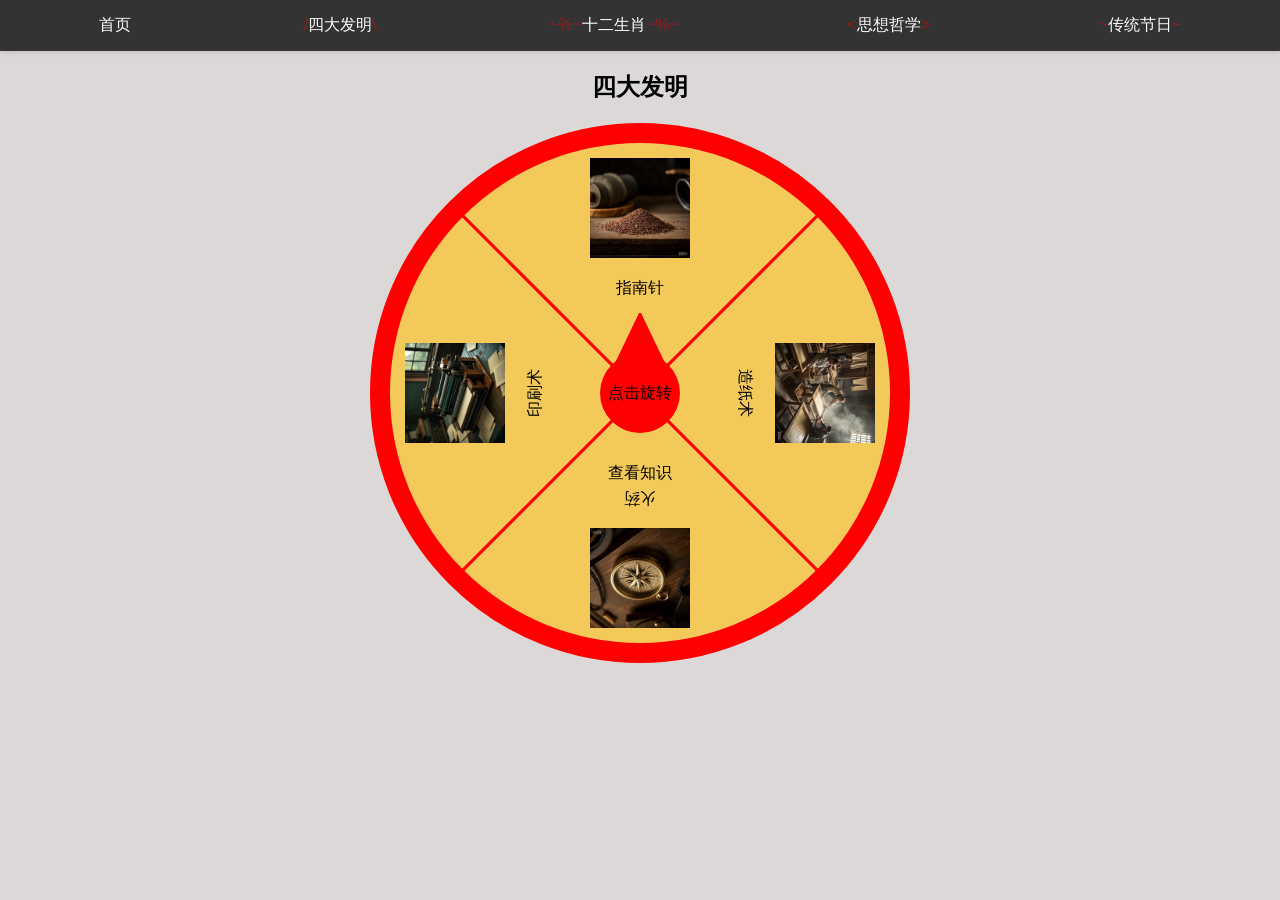
<file: 2/index.html>
<!DOCTYPE html>
<html lang="en">
<head>
  <meta charset="UTF-8">
  <meta name="viewport" content="width=device-width, initial-scale=1.0">
  <title>四大发明</title>
  <link rel="stylesheet" href="../index.css">
</head>
<style>
  #product-images{
    margin: auto;
  }

  #main-imgs{
    border-radius: 100%;
    background-color: red;
    transition:all 5s ease-in-out;
    margin: auto;
    position: relative;
    width: 500px;
    height: 500px;
    overflow: hidden;
    border: 20px solid red;
  }
  .main-img{
    text-align: center;
    padding: 0px 0px 70px 0px;
    position: absolute;
    height: 400px;
    width: 400px;
    left: 10%;
    top: 3%;
    z-index: 1;
  }
  .main-background{
    background-color: rgb(243, 202, 90);
    position: absolute;
    width: 400px;
    height: 400px;
    z-index: -1;
    transform: rotate(45deg); 
    top: -250px;
  }
  .main-img:nth-child(2){
    transform: rotate(90deg);
  }
  .main-img:nth-child(3){
    transform: rotate(180deg);
  }
  .main-img:nth-child(4){
    transform: rotate(270deg);
  }
  .main-img img{
    width: 100px;
  }
  h3{
    color: gray;
  }
  #main{
  margin: auto;
  width: 500px;
  position: relative;
  top: -200px;
 }
 #main h1{
  text-align: center;
 }
 #button{
  position: relative;
  text-align: center;
  top: -410px;
  margin: auto;
  border-radius: 100%;
  width: 80px;
  height: 80px;
  line-height: 80px;
  background-color: red;
  z-index: 3;
 }
 #zhizhen{
	 position: relative;
	 top: -400px;
   margin: auto;
   width: 2px;
	 border-width: 50px 24px;
	 border-style: solid;
	 border-color: transparent;
	 border-bottom-color: red;
   z-index: 3;
 }
</style>
<body>
    <!--导航栏-->
    <nav class="main-nav">
      <ul>
        <li><a href="../index.html">首页</a></li>
        <li class="has-submenu">
          <a href="./index.html"><span class="style-p">./</span>四大发明<span class="style-p">\.</span></a>
          <ul class="submenu" style="left:200%;">
            <!-- 这里可以添加四大发明相关的二级菜单具体内容 -->
             <li><a href="./index.html?name=1"><img src="../img/四大发明1.png" >火药</a></li>
             <li><a href="./index.html?name=2"><img src="../img/四大发明2.png" >造纸术</a></li>
             <li><a href="./index.html?name=3"><img src="../img/四大发明3.png" >指南针</a></li>
             <li><a href="./index.html?name=4"><img src="../img/四大发明4.png" >印刷术</a></li>
          </ul>
        </li>
        <li class="has-submenu">
          <a href="../1/index.html"><span class="style-p">~%~</span>十二生肖<span class="style-p">~%~</span></a>
          <ul class="submenu">
            <li><a href="../1/index.html?name=1"><img src="../img/十二生肖 (1).png" >子鼠</a></li>
          <li><a href="../1/index.html?name=2"><img src="../img/十二生肖 (2).png" >丑牛</a></li>
          <li><a href="../1/index.html?name=3"><img src="../img/十二生肖 (3).png" >寅虎</a></li>
          <li><a href="../1/index.html?name=4"><img src="../img/十二生肖 (4).png" >卯兔</a></li>
          <li><a href="../1/index.html?name=5"><img src="../img/十二生肖 (5).png" >辰龙</a></li>
          <li><a href="../1/index.html?name=6"><img src="../img/十二生肖 (6).png" >巳蛇</a></li>
          <li><a href="../1/index.html?name=7"><img src="../img/十二生肖 (7).png" >午马</a></li>
          <li><a href="../1/index.html?name=8"><img src="../img/十二生肖 (8).png" >未羊</a></li>
          <li><a href="../1/index.html?name=9"><img src="../img/十二生肖 (9).png" >申猴</a></li>
          <li><a href="../1/index.html?name=10"><img src="../img/十二生肖 (10).png" >酉鸡</a></li>
          <li><a href="../1/index.html?name=11"><img src="../img/十二生肖 (11).png" >戌狗</a></li>
          <li><a href="../1/index.html?name=12"><img src="../img/十二生肖 (12).png" >亥猪</a></li>
          </ul>
        </li>
        <li class="has-submenu">
          <a href="../3/index.html"><span class="style-p"><</span>思想哲学<span class="style-p">></span></a>
          <ul class="submenu">
            <li><a href="../3/index.html?name=1"><img src="../img/孔子.jpg" width="50px" height="70px">儒家思想</a></li>
            <li><a href="../3/index.html?name=2"><img src="../img/老子.jpg" width="50px" height="70px">道家思想</a></li>
            <li><a href="../3/index.html?name=3"><img src="../img/墨子.jpg" width="50px" height="70px">墨家思想</a></li>
            <li><a href="../3/index.html?name=4"><img src="../img/韩非.jpg" width="50px" height="70px">法家思想</a></li>
          </ul>
        </li>
        <li class="has-submenu">
          <a href="../4/index.html"><span class="style-p">~</span>传统节日<span class="style-p">~</span></a>
          <ul class="submenu">
            <li><a href="../4/index.html?name=1"><img src="../img/春节.png" >春节</a></li>
            <li><a href="../4/index.html?name=2"><img src="../img/元宵节.png" >元宵节</a></li>
            <li><a href="../4/index.html?name=3"><img src="../img/清明节.png" >清明节</a></li>
            <li><a href="../4/index.html?name=4"><img src="../img/端午节.png" >端午节</a></li>
            <li><a href="../4/index.html?name=5"><img src="../img/七夕节.png" >七夕节</a></li>
            <li><a href="../4/index.html?name=6"><img src="../img/中秋节.png" >中秋节</a></li>
            <li><a href="../4/index.html?name=7"><img src="../img/重阳节.png" >重阳节</a></li>
            <li><a href="../4/index.html?name=8"><img src="../img/冬至节.png" >冬至节</a></li>
            <li><a href="../4/index.html?name=9"><img src="../img/腊八节.png" >腊八节</a></li>
            <li><a href="../4/index.html?name=10"><img src="../img/寒食节.png" >寒食节</a></li>
          </ul>
        </li>
      </ul>
    </nav>
  



    <!--内容区-->
      <!-- 商品图片展示模块 -->
      <section id="product-images">
        <div style="text-align: center;">
          <h1>四大发明</h1>
        </div>
        <div id="main-imgs">
          <div class="main-img" >
            <div class="main-background"></div>
            <img src="../img/四大发明1.png" id="main-img-1">
            <p>指南针</p>
          </div>
          <div class="main-img" >
            <div class="main-background"></div>
            <img src="../img/四大发明2.png" id="main-img-2">
            <p>造纸术</p>
          </div>
          <div class="main-img" >
            <div class="main-background"></div>
            <img src="../img/四大发明3.png" id="main-img-3">
            <p>火药</p>
          </div>
          <div class="main-img" >
            <div class="main-background"></div>
            <img src="../img/四大发明4.png" id="main-img-4">
            <p>印刷术</p>
          </div>
        </div>
        <div id="main-button" style="margin: auto;width: 80px;">
          <div id="zhizhen"></div>
          <div id="button">点击旋转<br>查看知识</div>
        </div>
        
        <div>
          <div id="main">

          </div>
        </div>
      </section>
</body>
<script>
  // 获取所有具有二级菜单的一级菜单元素，这部分代码你原本已有，保持不变，用于处理自身页面内的二级菜单交互
  const hasSubmenuItems = document.querySelectorAll('.has-submenu');
  // 循环遍历每个具有二级菜单的一级菜单元素，以下代码原已有，处理自身页面二级菜单显示隐藏等交互逻辑，保持不变
  hasSubmenuItems.forEach(item => {
      const submenu = item.querySelector('.submenu');
      item.addEventListener('mouseenter', function () {
          submenu.style.display = 'flex';
      });
      item.addEventListener('mouseleave', function (e) {
          if (!submenu.contains(e.relatedTarget)) {
              submenu.style.display = 'none';
          }
      });
      submenu.addEventListener('mouseenter', function () {
          submenu.style.display = 'flex';
      });
      submenu.addEventListener('mouseleave', function (e) {
          if (!item.contains(e.relatedTarget)) {
              submenu.style.display = 'none';
          }
      });
  });
  
    //导航栏跟踪
    window.addEventListener('scroll', function () {
    const nav = document.querySelector('.main-nav');
    if (window.pageYOffset > 0) {
        // 当页面垂直滚动距离大于0时，确保导航栏固定显示
        nav.style.position = 'fixed';
        nav.style.top = '0';
    } else {
        // 如果页面在顶部，恢复导航栏原本的定位（如果有），这里假设原本没有特殊定位，可根据实际情况调整
        nav.style.position ='relative';
    }
});
  

  let img = document.getElementById('main-imgs')
  let button = document.getElementById('main-button')
  let main = document.getElementById('main')
  let degree = 0
  let type = 0
  button.onclick = function(){
    degree -= Math.random() * 360 + 3600
    img.style.transform = 'rotate('+ degree +'deg)'
    degree_1 = parseInt(degree % 360)
      console.log(degree_1)
      if(-45<=degree_1&&degree_1<0){
        type = 1
      }
      else if(-135<=degree_1&&degree_1<-45){
        type = 2
      }
      else if(-225<=degree_1&&degree_1<-135){
        type = 3
      }
      else if(-315<=degree_1&&degree_1<-225){
        type = 4
      }
      else if(degree_1<-315){
        type = 1
      }
      console.log(type)
    setTimeout(function(){
      Change(type)
    },5100)
    
  }


  function Change(value){
    switch(value){
      case 1:
        main.innerHTML = `
            <h1>指南针</h1>
            <h3>发明背景与发展历程：</h3>
            <span style="text-indent:initial 2em">古代人们在出行、航海等活动中，需要辨别方向，最初人们依靠观测太阳、星星等自然现象来确定方向，但受天气、时间等条件限制较大。战国时期，我国就已经出现了司南，它是用天然磁石琢磨成勺形，放在光滑的地盘上，利用磁石指南的特性来辨别方向，但司南存在准确性欠佳、使用不太方便等问题。后来，经过不断改进，出现了指南鱼、指南针等更实用的指向工具。指南针以磁针为主要部件，通过磁化的磁针在地磁场的作用下能准确地指示南北方向，并且在制作工艺和便携性等方面都有很大提升。</span>
            <h3>制作工艺特点：</h3>
            <span style="text-indent:initial 2em">例如指南鱼的制作，是将薄铁片剪成鱼形，通过加热后用特定的方法（如放在地磁场上等）使其磁化，制成可以指示方向的工具。指南针则在磁针的选材、形状以及安装方式等方面不断优化，有的磁针被安装在罗盘上，配合刻度盘等部件，能更精准地指示方向，并且方便携带和使用，能适应不同的航海、旅行等环境需求。</span>
            <h3>对世界的影响：</h3>
            <span style="text-indent:initial 2em">指南针在航海领域的应用极大地推动了航海事业的发展，让航海者们能够在茫茫大海上更准确地确定航向，不再像以前那样容易迷失方向，从而开启了远洋航海的新时代。它促进了中外海上贸易、文化交流以及地理大发现等重要历史进程，使得世界各国之间的联系更加紧密，加速了全球化的早期进程，对世界历史的发展轨迹产生了不可估量的影响。</span>
        `
        break
      case 2:
      main.innerHTML = `
            <h1>造纸术</h1>
            <h3>发明背景与发展历程：</h3>
            <span style="text-indent:initial 2em">在造纸术发明之前，人们记录信息主要依靠竹简、丝绸等材料。竹简过于笨重，不便携带和大量书写；丝绸虽轻便但成本高昂，难以普及。西汉时期，已经出现了用麻做原料的纸，但质地粗糙，不太适宜书写。到了东汉时期，蔡伦改进了造纸术，他选用树皮、破布、麻头和旧渔网等为原料，经过挫、捣、炒、烘等工艺，制造出了质地细腻、便于书写且成本较低的纸张，这种造纸方法很快得到推广，被称为 “蔡侯纸”。</span>
            <h3>制作工艺特点：</h3>
            <span style="text-indent:initial 2em">其制作过程较为复杂且讲究。先是原料的收集与初步处理，比如将树皮剥下、旧麻织物洗净等；接着通过舂捣等方式把原料打碎成纤维状，使其更易交织成纸；之后加水搅拌形成均匀的纸浆悬浮液，再用竹帘等工具从纸浆中舀取，使纸浆均匀附着在竹帘上，沥干水分后揭下就初步形成了纸张，最后经过晾晒或烘烤等干燥处理，让纸张变得平整且易于保存。</span>
            <h3>对世界的影响：</h3>
            <span style="text-indent:initial 2em">造纸术的出现和传播改变了信息记录和传播的方式，使得知识能够以更加轻便、低成本的载体进行传承和扩散。它传入日本、欧洲等地后，取代了欧洲羊皮等昂贵的书写材料，大大推动了文化的传播、教育的发展以及学术的繁荣，为文艺复兴等重要历史文化运动奠定了基础，促进了人类文明的进步。</span>
        `
        break
      case 3:
      main.innerHTML = `
            <h1>火药</h1>
            <h3>发明背景与发展历程：</h3>
            <span style="text-indent:initial 2em">古代炼丹家们在炼制丹药的过程中，偶然发现了硝石、硫磺和木炭混合在一起后，点燃会发生剧烈燃烧甚至爆炸的现象，经过不断的尝试和配方改进，逐渐掌握了火药的制作方法。唐朝时期，火药已经开始应用于军事领域，出现了诸如火箭（将火药绑在箭头上，点燃后借助火药燃烧的反作用力射向敌人）等简单的火药武器。到了宋代，火药武器发展更为多样，有火炮、突火枪等，制作工艺也更为复杂和成熟。</span>
            <h3>制作工艺特点：</h3>
            <span style="text-indent:initial 2em">火药的制作关键在于原料的选取和配比，硝石的纯度、硫磺的质地以及木炭的种类等都会影响火药的性能。要精确地按照一定比例将硝石、硫磺、木炭混合研磨成细粉，并且在混合过程中要注意防潮等因素，保证火药能稳定地储存和使用。不同用途的火药（如用于发射的、用于爆炸的等）其配方还会略有差异，需要根据实际情况进行调整。</span>
            <h3>对世界的影响：</h3>
            <span style="text-indent:initial 2em">火药传入阿拉伯地区和欧洲后，彻底改变了战争的形式和军事战略格局，使得冷兵器时代逐渐向火器时代过渡。火药武器的出现让战争的杀伤力和破坏力大幅提升，城堡等防御工事不再像以前那样坚不可摧，推动了军事技术的变革。同时，火药在民用方面，如开山采矿等领域也发挥了巨大作用，促进了工业生产等方面的发展。</span>
        `
        break
      case 4:
      main.innerHTML = `
            <h1>印刷术（活字印刷术）</h1>
            <h3>发明背景与发展历程：</h3>
            <span style="text-indent:initial 2em">印刷术出现之前，书籍的复制靠人工抄写，效率极低且容易出错。隋唐时期，我国出现了雕版印刷术，即将文字或图案雕刻在木板上，刷墨后进行印刷。但雕版印刷存在刻板费工费时、一旦出错不易修改等缺点。北宋时期，毕昇发明了活字印刷术，他用胶泥做成一个个单字的活字，按照稿件把活字排列在铁板上，加热铁板使松脂等黏合剂熔化，将活字固定后便可印刷，印完后再加热取下活字，可重复使用。后来，活字印刷术在材料等方面不断改进，如火药活字、铜活字等陆续出现。</span>
            <h3>制作工艺特点：</h3>
            <span style="text-indent:initial 2em">活字印刷关键在于活字的制作，像胶泥活字需要精心雕刻出一个个反体单字，确保字迹清晰、大小均匀，还要考虑活字的干燥、硬度等因素，使其能承受多次印刷的压力和摩擦。排版时，要依照文稿内容准确地排列活字顺序，并且掌握好固定活字的火候等技术要点，保证印刷过程中活字不松动、移位，从而印出清晰准确的内容。</span>
            <h3>对世界的影响：</h3>
            <span style="text-indent:initial 2em">活字印刷术极大地提高了书籍复制的效率，降低了书籍成本，使得知识能够更快速、广泛地传播。它传入欧洲后，改变了欧洲的书写方式，加速了知识的传播速度，打破了教会对学术的垄断，推动了欧洲文艺复兴、宗教改革等思想文化运动的开展，促进了欧洲文化的繁荣和科学技术的发展，为近现代文明的兴起奠定了重要基础。</span>
        `
        break
    }
  }
  </script>
</html>
</file>
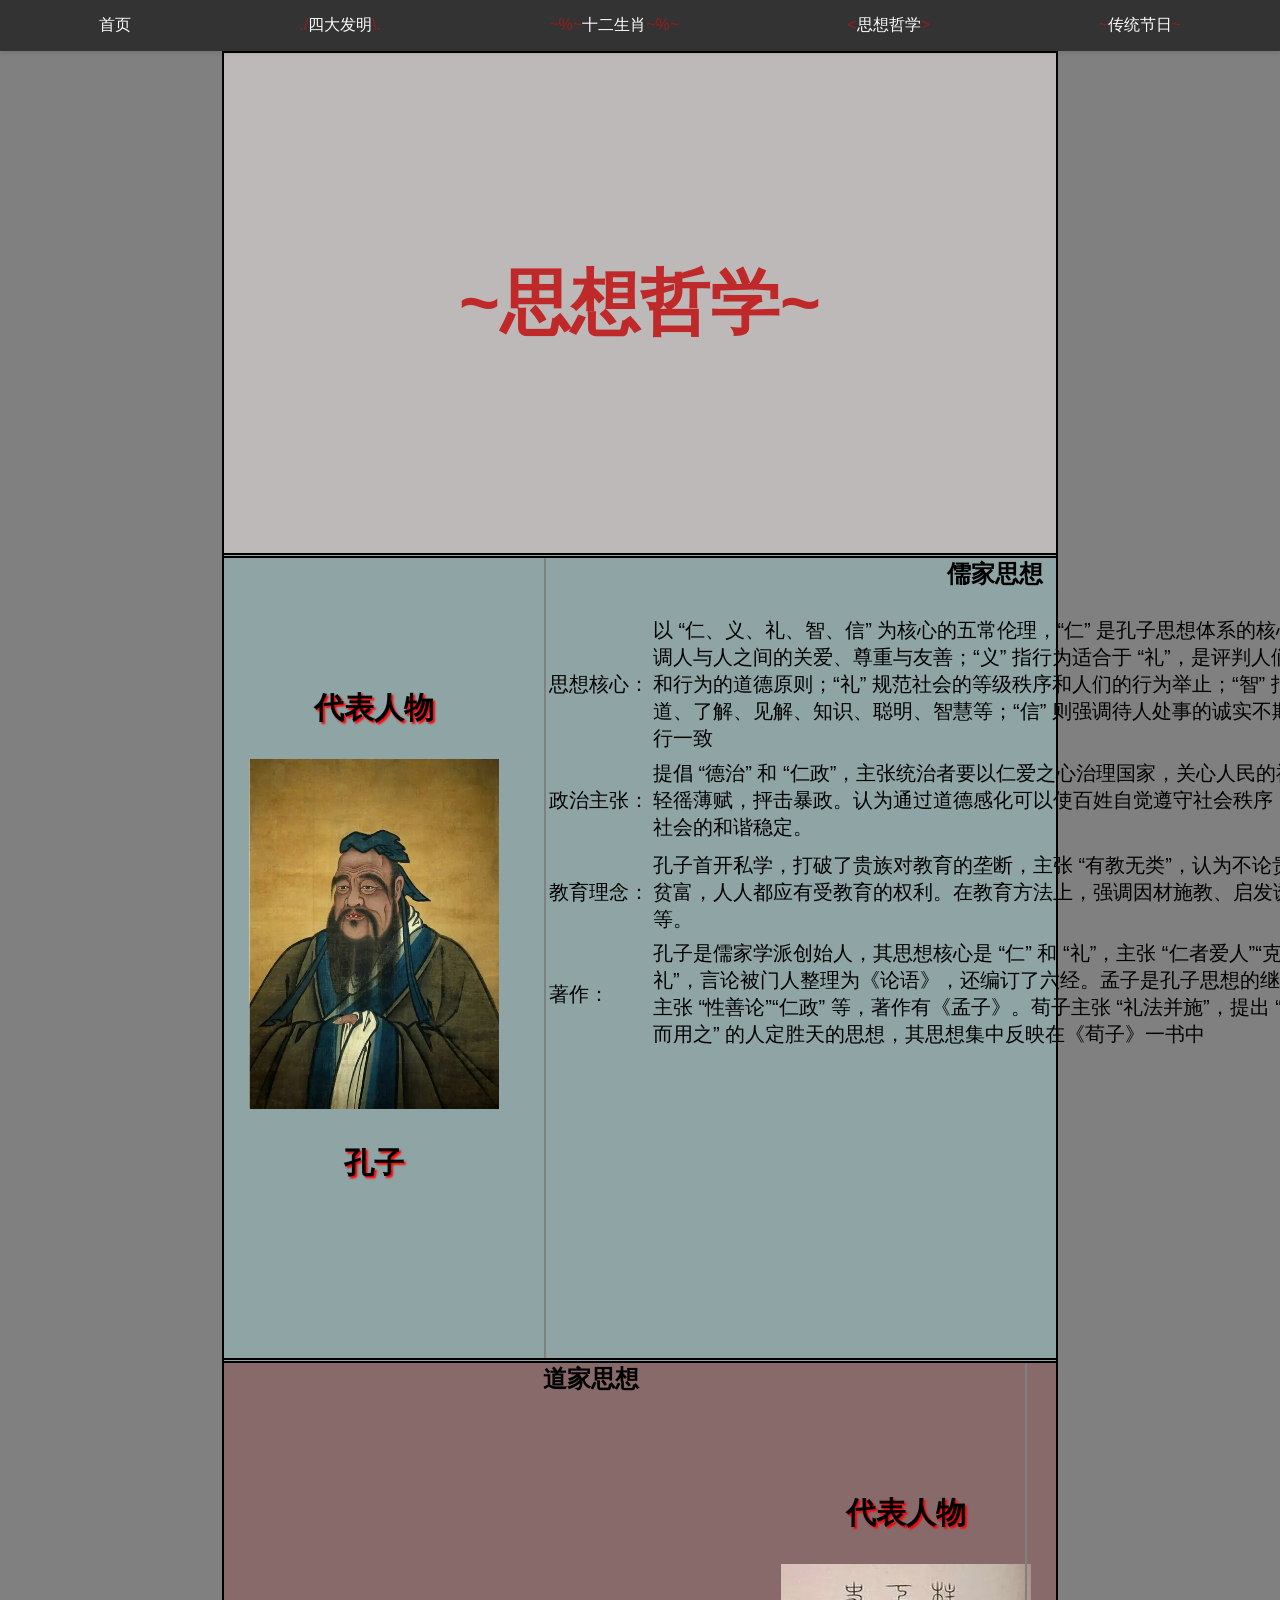
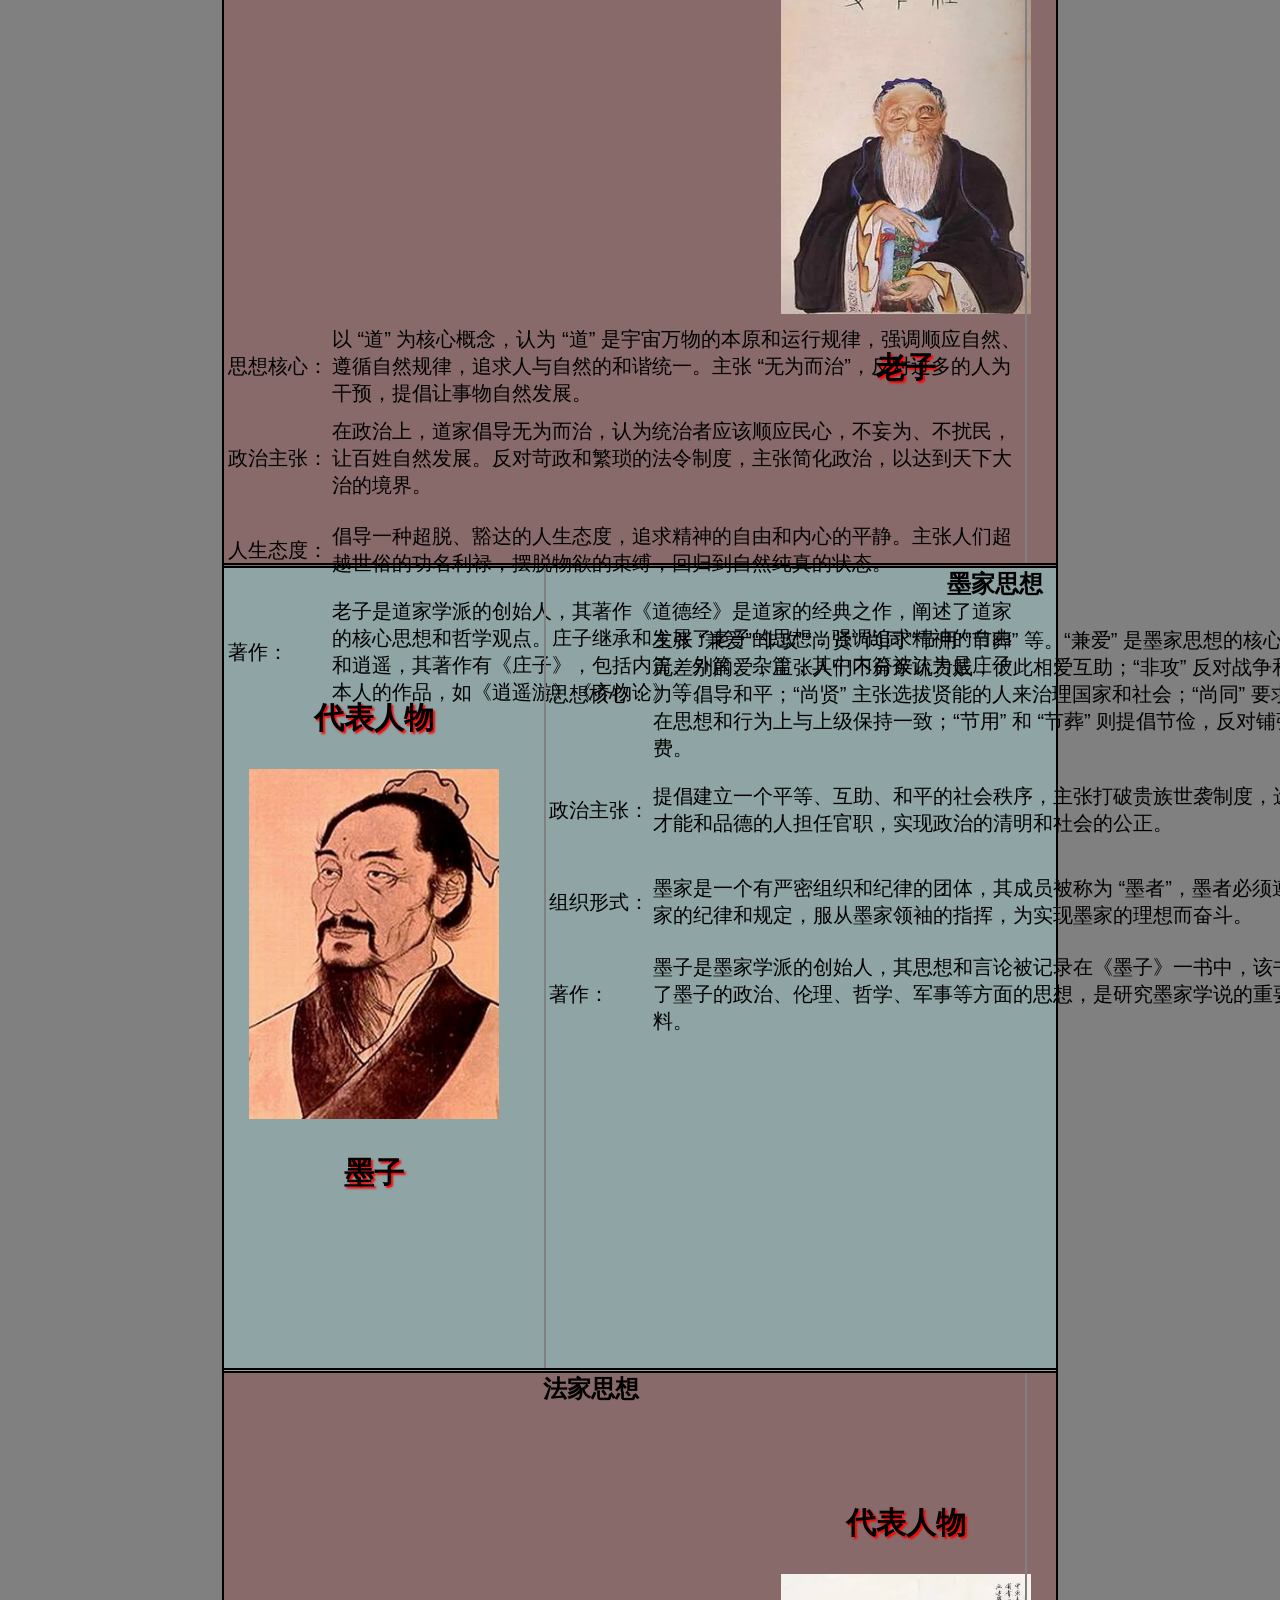
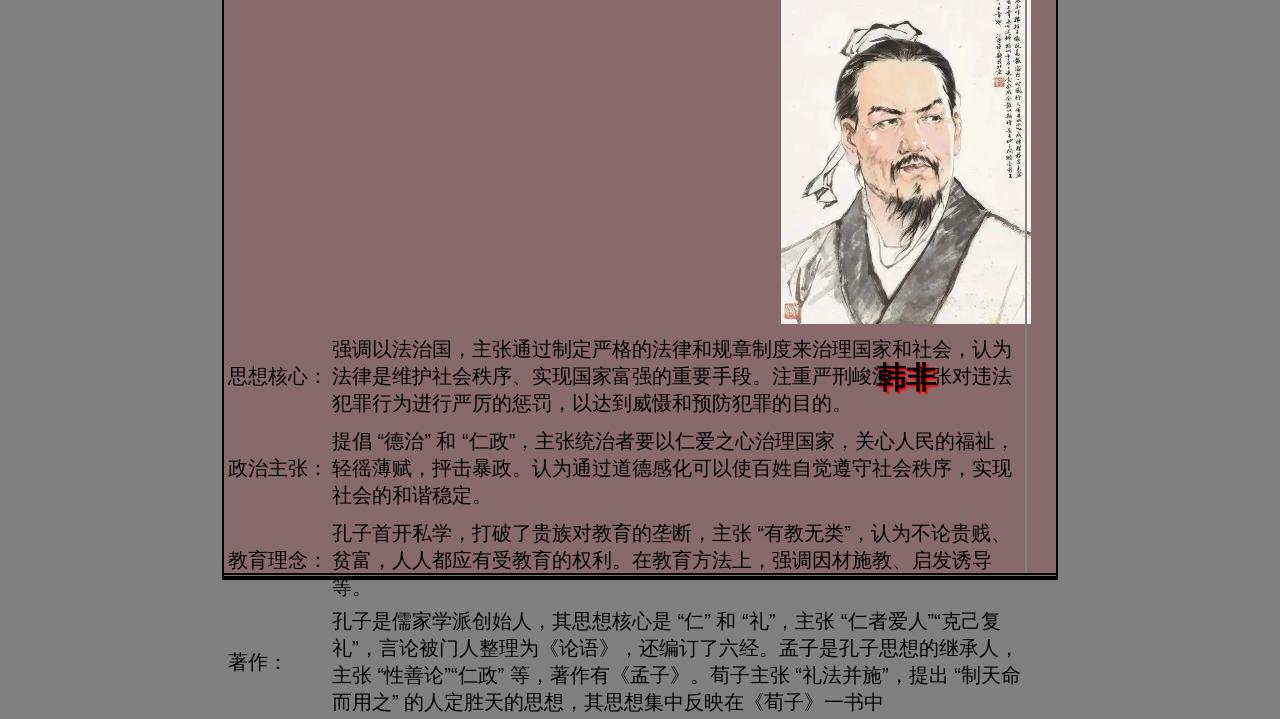
<file: 3/index.html>
<!DOCTYPE html>
<html lang="en">
<head>
  <meta charset="UTF-8">
  <meta name="viewport" content="width=device-width, initial-scale=1.0">
  <title>思想哲学</title>
  <link rel="stylesheet" href="../index.css">
</head>
<style>
body{
  background-color: gray;
}
#main{
  border: 2px solid black;
  margin: auto;
  width: 65%;
  background-color: rgba(216, 205, 205, 0.4);
}
@keyframes title{
  from{
    transform:rotateX(600deg)  scale(0);
  }
  to{
    
  }
}
#carousel{
  width: 100%;
  height: 500px;
  background-color: rgba(201, 197, 197, 0.7);
}
#carousel h1{
  text-align: center;
  font-size: 70px;
  animation: title 2s;
  width: 370px;
  height: 500px;
  line-height: 500px;
  margin: auto;
  color: rgb(192, 41, 41);
}
#main-div-1{
  background-color: rgba(113, 170, 170, 0.4);
  height: 800px;
  border-bottom: 5px double rgb(0, 0, 0);
  border-top: 5px double rgb(0, 0, 0);
}
#main-div-2{
  background-color: rgba(97, 26, 26, 0.4);
  height: 800px;
  border-bottom: 5px double rgb(0, 0, 0);
}
#main-div-3{
  background-color: rgba(113, 170, 170, 0.4);
  height: 800px;
  border-bottom: 5px double rgb(0, 0, 0);
}
#main-div-4{
  background-color: rgba(97, 26, 26, 0.4);
  height: 800px;
  border-bottom: 5px double rgb(0, 0, 0);
}
#main-div-5{
  background-color: rgba(113, 170, 170, 0.4);
  height: 800px;
  border-bottom: 5px double rgb(0, 0, 0);
}
.img-left img,
.img-right img{
  width: 250px;
  height: 350px;
}
.img-text-top{
  text-align: center;
  width: 250px;
  font-size: 30px;
  font-weight: 700;
  text-shadow:2px 2px 2px red;
}
.img-text-bottom{
  text-align: center;
  width: 250px;
  font-size: 30px;
  font-weight: 700;
  text-shadow:2px 2px 2px red;
}
.img-left{
  float: left;
  left: 3%;
  position: relative;
  top: 100px;
}
.img-right{
  float: right;
  right: 3%;
  position: relative;
  top: 100px;
}
.img-left+.div-text{
  border-left: 2px solid gray;
  position: relative;
  left: 320px;
  width: 800px;
  height:800px;
}
.img-right+.div-text{
  border-right: 2px solid gray;
  position: relative;
  left: 1px;
  width: 800px;
  height:800px;
}
.img-right+.div-text table{
  margin-top: 20px;
}
h2{
  text-align: center;
  margin: 0 auto;
  width: 500px;
}
.img-left+.div-text table{
  position: relative;
  top: -500px;
}
table{
  width: 800px;
  font-size: 20px;
}
tr{
  height: 90px;
}
tr td:nth-child(1){
  width: 100px;
}
#backToTopBtn {
    position: fixed;
    bottom: 40px;
    right: 40px;
    width: 50px;
    height: 50px;
    border-radius: 50%;
    background-color: rgba(0, 0, 0, 0.5);
    color: white;
    border: none;
    cursor: pointer;
    display: none; /* 初始先隐藏按钮，当页面滚动一定距离后再显示 */
}
</style>
<body>
    <!--导航栏-->
    <nav class="main-nav">
      <ul>
        <li><a href="../index.html">首页</a></li>
        <li class="has-submenu">
          <a href="../2/index.html"><span class="style-p">./</span>四大发明<span class="style-p">\.</span></a>
          <ul class="submenu" style="left:200%;">
            <!-- 这里可以添加四大发明相关的二级菜单具体内容 -->
             <li><a href="../2/index.html?name=1"><img src="../img/四大发明1.png" >火药</a></li>
             <li><a href="../2/index.html?name=2"><img src="../img/四大发明2.png" >造纸术</a></li>
             <li><a href="../2/index.html?name=3"><img src="../img/四大发明3.png" >指南针</a></li>
             <li><a href="../2/index.html?name=4"><img src="../img/四大发明4.png" >印刷术</a></li>
          </ul>
        </li>
        <li class="has-submenu">
          <a href="../1/index.html"><span class="style-p">~%~</span>十二生肖<span class="style-p">~%~</span></a>
          <ul class="submenu">
            <li><a href="../1/index.html?name=1"><img src="../img/十二生肖 (1).png" >子鼠</a></li>
          <li><a href="../1/index.html?name=2"><img src="../img/十二生肖 (2).png" >丑牛</a></li>
          <li><a href="../1/index.html?name=3"><img src="../img/十二生肖 (3).png" >寅虎</a></li>
          <li><a href="../1/index.html?name=4"><img src="../img/十二生肖 (4).png" >卯兔</a></li>
          <li><a href="../1/index.html?name=5"><img src="../img/十二生肖 (5).png" >辰龙</a></li>
          <li><a href="../1/index.html?name=6"><img src="../img/十二生肖 (6).png" >巳蛇</a></li>
          <li><a href="../1/index.html?name=7"><img src="../img/十二生肖 (7).png" >午马</a></li>
          <li><a href="../1/index.html?name=8"><img src="../img/十二生肖 (8).png" >未羊</a></li>
          <li><a href="../1/index.html?name=9"><img src="../img/十二生肖 (9).png" >申猴</a></li>
          <li><a href="../1/index.html?name=10"><img src="../img/十二生肖 (10).png" >酉鸡</a></li>
          <li><a href="../1/index.html?name=11"><img src="../img/十二生肖 (11).png" >戌狗</a></li>
          <li><a href="../1/index.html?name=12"><img src="../img/十二生肖 (12).png" >亥猪</a></li>
          </ul>
        </li>
        <li class="has-submenu">
          <a href="./index.html"><span class="style-p"><</span>思想哲学<span class="style-p">></span></a>
          <ul class="submenu">
            <li><a href="./index.html?name=1"><img src="../img/孔子.jpg" width="50px" height="70px">儒家思想</a></li>
            <li><a href="./index.html?name=2"><img src="../img/老子.jpg" width="50px" height="70px">道家思想</a></li>
            <li><a href="./index.html?name=3"><img src="../img/墨子.jpg" width="50px" height="70px">墨家思想</a></li>
            <li><a href="./index.html?name=4"><img src="../img/韩非.jpg" width="50px" height="70px">法家思想</a></li>
          </ul>
        </li>
        <li class="has-submenu">
          <a href="../4/index.html"><span class="style-p">~</span>传统节日<span class="style-p">~</span></a>
          <ul class="submenu">
            <li><a href="../4/index.html?name=1"><img src="../img/春节.png" >春节</a></li>
            <li><a href="../4/index.html?name=2"><img src="../img/元宵节.png" >元宵节</a></li>
            <li><a href="../4/index.html?name=3"><img src="../img/清明节.png" >清明节</a></li>
            <li><a href="../4/index.html?name=4"><img src="../img/端午节.png" >端午节</a></li>
            <li><a href="../4/index.html?name=5"><img src="../img/七夕节.png" >七夕节</a></li>
            <li><a href="../4/index.html?name=6"><img src="../img/中秋节.png" >中秋节</a></li>
            <li><a href="../4/index.html?name=7"><img src="../img/重阳节.png" >重阳节</a></li>
            <li><a href="../4/index.html?name=8"><img src="../img/冬至节.png" >冬至节</a></li>
            <li><a href="../4/index.html?name=9"><img src="../img/腊八节.png" >腊八节</a></li>
            <li><a href="../4/index.html?name=10"><img src="../img/寒食节.png" >寒食节</a></li>
          </ul>
        </li>
      </ul>
    </nav>

    
  <!--内容区-->
  <div id="main">
    <div id="carousel">
      <div>
        <h1>~思想哲学~</h1>
      </div>
    </div>
    <div id="main-div">
      <div id="main-div-1">
        <div class="img-left">
          <p class="img-text-top">代表人物</p>
          <img src="../img/孔子.jpg" >
          <p class="img-text-bottom">孔子</p>
        </div>
        <div class="div-text">
          <h2>儒家思想</h2>
          <table>
            <tr>
              <td>思想核心：</td>
              <td>以 “仁、义、礼、智、信” 为核心的五常伦理，“仁” 是孔子思想体系的核心，强调人与人之间的关爱、尊重与友善；“义” 指行为适合于 “礼”，是评判人们思想和行为的道德原则；“礼” 规范社会的等级秩序和人们的行为举止；“智” 指知道、了解、见解、知识、聪明、智慧等；“信” 则强调待人处事的诚实不欺，言行一致</td>
            </tr>
            <tr>
              <td>政治主张：</td>
              <td>提倡 “德治” 和 “仁政”，主张统治者要以仁爱之心治理国家，关心人民的福祉，轻徭薄赋，抨击暴政。认为通过道德感化可以使百姓自觉遵守社会秩序，实现社会的和谐稳定。</td>
            </tr>
            <tr>
              <td>教育理念：</td>
              <td>孔子首开私学，打破了贵族对教育的垄断，主张 “有教无类”，认为不论贵贱、贫富，人人都应有受教育的权利。在教育方法上，强调因材施教、启发诱导等。</td>
            </tr>
            <tr>
              <td>著作：</td>
              <td>孔子是儒家学派创始人，其思想核心是 “仁” 和 “礼”，主张 “仁者爱人”“克己复礼”，言论被门人整理为《论语》，还编订了六经。孟子是孔子思想的继承人，主张 “性善论”“仁政” 等，著作有《孟子》。荀子主张 “礼法并施”，提出 “制天命而用之” 的人定胜天的思想，其思想集中反映在《荀子》一书中</td>
            </tr>
          </table>
        </div>
      </div>
      <div id="main-div-2">
        <div class="img-right">
          <p class="img-text-top">代表人物</p>
          <img src="../img/老子.jpg" >
          <p class="img-text-bottom">老子</p>
        </div>
        <div class="div-text">
          <h2>道家思想</h2>
          <table>
            <tr>
              <td>思想核心：</td>
              <td>以 “道” 为核心概念，认为 “道” 是宇宙万物的本原和运行规律，强调顺应自然、遵循自然规律，追求人与自然的和谐统一。主张 “无为而治”，反对过多的人为干预，提倡让事物自然发展。</td>
            </tr>
            <tr>
              <td>政治主张：</td>
              <td>在政治上，道家倡导无为而治，认为统治者应该顺应民心，不妄为、不扰民，让百姓自然发展。反对苛政和繁琐的法令制度，主张简化政治，以达到天下大治的境界。</td>
            </tr>
            <tr>
              <td>人生态度：</td>
              <td>倡导一种超脱、豁达的人生态度，追求精神的自由和内心的平静。主张人们超越世俗的功名利禄，摆脱物欲的束缚，回归到自然纯真的状态。</td>
            </tr>
            <tr>
              <td>著作：</td>
              <td>老子是道家学派的创始人，其著作《道德经》是道家的经典之作，阐述了道家的核心思想和哲学观点。庄子继承和发展了老子的思想，强调追求精神的自由和逍遥，其著作有《庄子》，包括内篇、外篇、杂篇，其中内篇被认为是庄子本人的作品，如《逍遥游》《齐物论》等。</td>
            </tr>
          </table>
        </div>
      </div>
      <div id="main-div-3">
        <div class="img-left">
          <p class="img-text-top">代表人物</p>
          <img src="../img/墨子.jpg" >
          <p class="img-text-bottom">墨子</p>
        </div>
        <div class="div-text">
          <h2>墨家思想</h2>
          <table>
            <tr>
              <td>思想核心：</td>
              <td>主张 “兼爱”“非攻”“尚贤”“尚同”“节用”“节葬” 等。“兼爱” 是墨家思想的核心，强调无差别的爱，主张人们不分亲疏贵贱，彼此相爱互助；“非攻” 反对战争和暴力，倡导和平；“尚贤” 主张选拔贤能的人来治理国家和社会；“尚同” 要求人们在思想和行为上与上级保持一致；“节用” 和 “节葬” 则提倡节俭，反对铺张浪费。</td>
            </tr>
            <tr>
              <td>政治主张：</td>
              <td>提倡建立一个平等、互助、和平的社会秩序，主张打破贵族世袭制度，选拔有才能和品德的人担任官职，实现政治的清明和社会的公正。</td>
            </tr>
            <tr>
              <td>组织形式：</td>
              <td>墨家是一个有严密组织和纪律的团体，其成员被称为 “墨者”，墨者必须遵守墨家的纪律和规定，服从墨家领袖的指挥，为实现墨家的理想而奋斗。</td>
            </tr>
            <tr>
              <td>著作：</td>
              <td>墨子是墨家学派的创始人，其思想和言论被记录在《墨子》一书中，该书包括了墨子的政治、伦理、哲学、军事等方面的思想，是研究墨家学说的重要资料。</td>
            </tr>
          </table>
        </div>
      </div>
      <div id="main-div-4">
        <div class="img-right">
          <p class="img-text-top">代表人物</p>
          <img src="../img/韩非.jpg" >
          <p class="img-text-bottom">韩非</p>
        </div>
        <div class="div-text">
          <h2>法家思想</h2>
          <table>
            <tr>
              <td>思想核心：</td>
              <td>强调以法治国，主张通过制定严格的法律和规章制度来治理国家和社会，认为法律是维护社会秩序、实现国家富强的重要手段。注重严刑峻法，主张对违法犯罪行为进行严厉的惩罚，以达到威慑和预防犯罪的目的。</td>
            </tr>
            <tr>
              <td>政治主张：</td>
              <td>提倡 “德治” 和 “仁政”，主张统治者要以仁爱之心治理国家，关心人民的福祉，轻徭薄赋，抨击暴政。认为通过道德感化可以使百姓自觉遵守社会秩序，实现社会的和谐稳定。</td>
            </tr>
            <tr>
              <td>教育理念：</td>
              <td>孔子首开私学，打破了贵族对教育的垄断，主张 “有教无类”，认为不论贵贱、贫富，人人都应有受教育的权利。在教育方法上，强调因材施教、启发诱导等。</td>
            </tr>
            <tr>
              <td>著作：</td>
              <td>孔子是儒家学派创始人，其思想核心是 “仁” 和 “礼”，主张 “仁者爱人”“克己复礼”，言论被门人整理为《论语》，还编订了六经。孟子是孔子思想的继承人，主张 “性善论”“仁政” 等，著作有《孟子》。荀子主张 “礼法并施”，提出 “制天命而用之” 的人定胜天的思想，其思想集中反映在《荀子》一书中</td>
            </tr>
          </table>
        </div>
      </div>
    </div>
    <button id="backToTopBtn">返回顶部</button>
  </div>


</body>
<script>
   // 以下是新增的JavaScript代码来控制二级菜单显示隐藏

    // 获取所有具有二级菜单的一级菜单元素
    const hasSubmenuItems = document.querySelectorAll('.has-submenu');

    // 循环遍历每个具有二级菜单的一级菜单元素
    hasSubmenuItems.forEach(item => {
      const submenu = item.querySelector('.submenu');

      // 给一级菜单添加鼠标进入事件处理函数
      item.addEventListener('mouseenter', function () {
        submenu.style.display = 'flex';
      });

      // 给一级菜单添加鼠标离开事件处理函数
      item.addEventListener('mouseleave', function (e) {
        // 判断鼠标离开时是否是移到了二级菜单上，如果是，则不隐藏二级菜单
        if (!submenu.contains(e.relatedTarget)) {
          submenu.style.display = 'none';
        }
      });

      // 给二级菜单添加鼠标进入事件处理函数
      submenu.addEventListener('mouseenter', function () {
        submenu.style.display = 'flex';
      });

      // 给二级菜单添加鼠标离开事件处理函数
      submenu.addEventListener('mouseleave', function (e) {
        // 判断鼠标离开时是否是移到了一级菜单上，如果是，则不隐藏二级菜单
        if (!item.contains(e.relatedTarget)) {
          submenu.style.display = 'none';
        }
      });
    });



    window.addEventListener('load', function () {
    let urlParams = new URLSearchParams(window.location.search);
    let paramValue = parseInt(urlParams.get('name')); // 比如你的代码里如果传的参数叫 'index'，这里就填 'index'
    if (paramValue) {
      //收集url信息后，定位目标位置，页面滚动到目标位置。
      let window_height = document.getElementById('main-div-'+paramValue)
      window_height.scrollIntoView({
        behavior:'smooth'
      })
    }
})




const backToTopBtn = document.getElementById('backToTopBtn');

// 监听页面滚动事件
window.addEventListener('scroll', function () {
    // 获取当前页面滚动的垂直距离
    const scrollTop = document.documentElement.scrollTop || document.body.scrollTop;
    if (scrollTop > 100) {
        // 如果滚动距离大于100px，显示按钮
        backToTopBtn.style.display = 'block';
    } else {
        // 否则隐藏按钮
        backToTopBtn.style.display = 'none';
    }
});

// 给返回顶部按钮添加点击事件监听器
backToTopBtn.addEventListener('click', function () {
    // 实现平滑滚动到顶部的效果，可以使用 window.scrollTo 或 window.scroll 等方法
    window.scrollTo({
        top: 0,
        behavior:'smooth' // 设置滚动行为为平滑滚动，也可设置为 'auto' 表示瞬间滚动
    });
});

  //导航栏跟踪
  window.addEventListener('scroll', function () {
    const nav = document.querySelector('.main-nav');
    if (window.pageYOffset > 0) {
        // 当页面垂直滚动距离大于0时，确保导航栏固定显示
        nav.style.position = 'fixed';
        nav.style.top = '0';
    } else {
        // 如果页面在顶部，恢复导航栏原本的定位（如果有），这里假设原本没有特殊定位，可根据实际情况调整
        nav.style.position ='relative';
    }
});
</script>
</html>
</file>
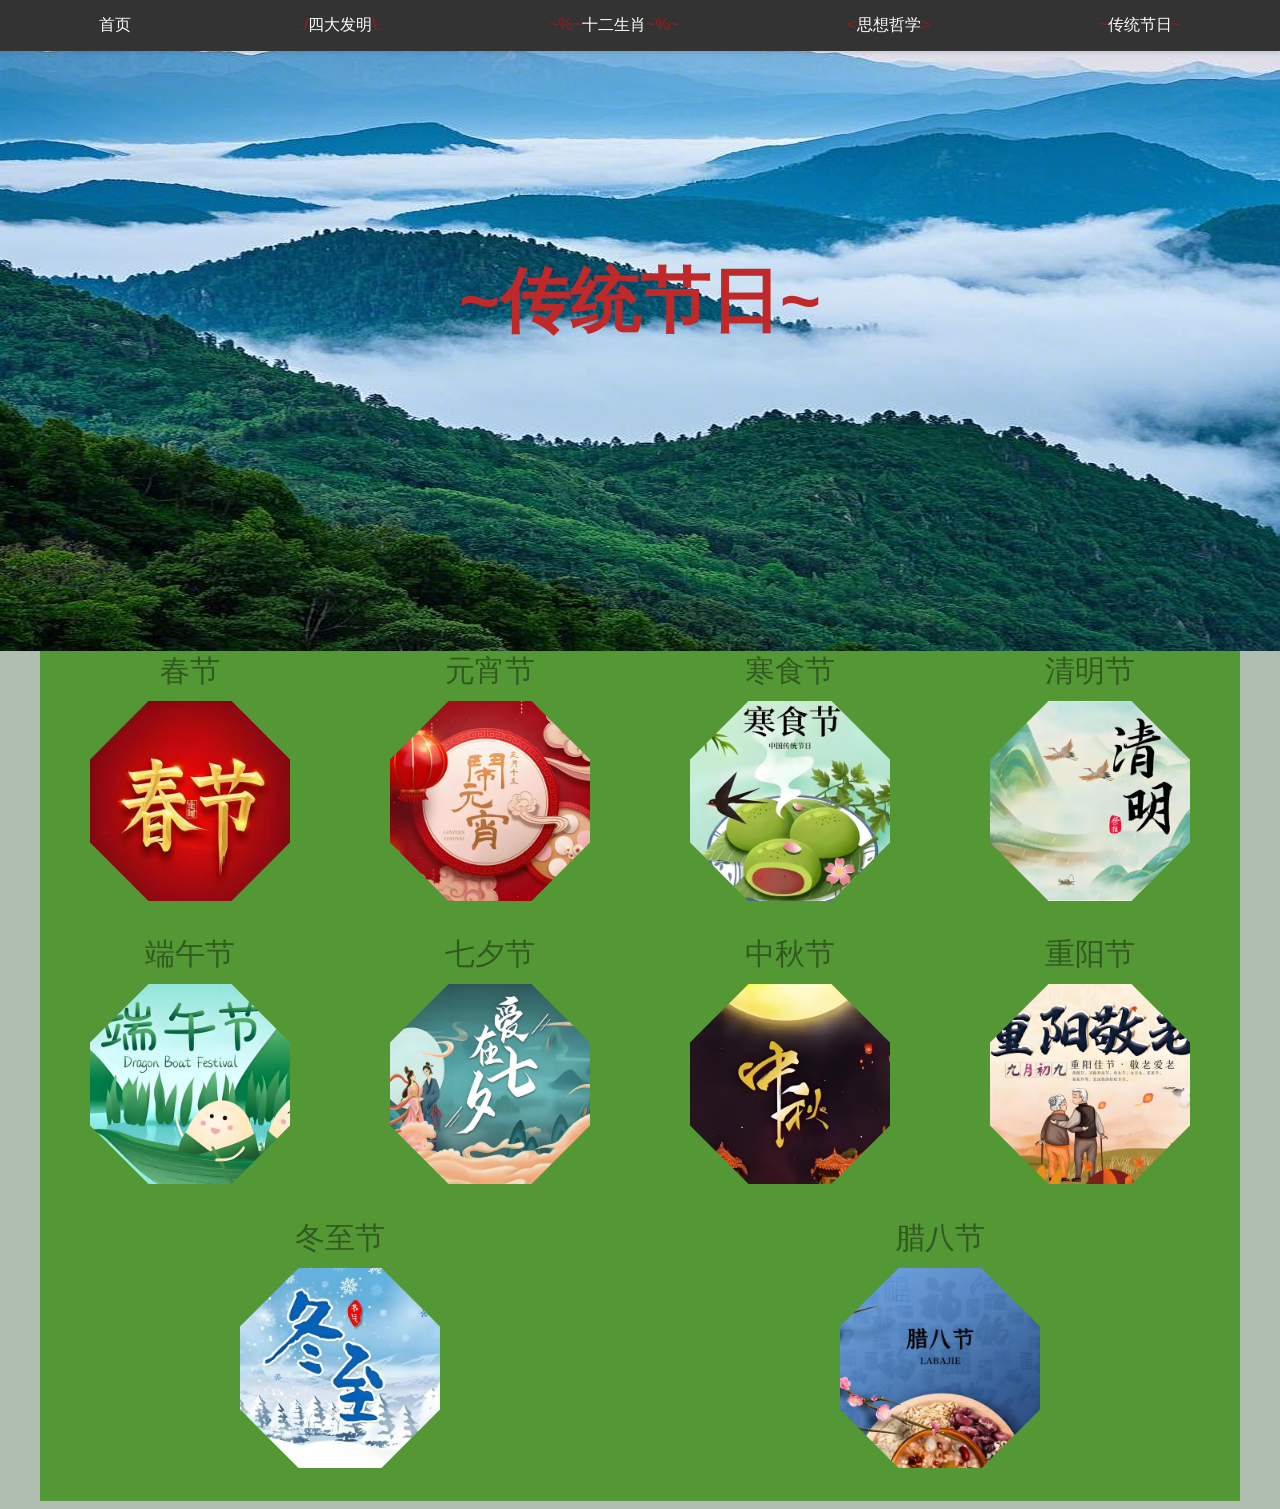
<file: 4/index.html>
<!DOCTYPE html>
<html lang="en">
<head>
  <meta charset="UTF-8">
  <meta name="viewport" content="width=device-width, initial-scale=1.0">
  <title>传统节日</title>
  <link rel="stylesheet" href="../index.css">
</head>
<style>
.carousel{
  background: url(../img/传统节日背景图片.png) no-repeat;
}
@keyframes title{
  from{
    transform:rotate(500deg)  scale(0);
  }
  to{
    
  }
}
body{
  background-color: rgb(175, 190, 177);
}
.carousel h1{
  text-align: center;
  font-size: 70px;
  animation: title 2s;
  width: 370px;
  height: 500px;
  line-height: 500px;
  margin: auto;
  color: rgb(192, 41, 41);
}
#main{
  text-align: center;
  box-sizing: border-box;
  width: 1200px;
  margin: auto;
  background-color: rgb(84, 151, 53);
}
#main-divs{
  margin: auto;
  width: 1200px;
  height: 850px;
  display: flex;
  flex-direction: row; /* 设置为横向排列（之前你希望横排显示二级标题，已有的设置保留） */
  flex-wrap: wrap;
  justify-content: space-around;
}
.main-div{
  width: 300px;
  height: 250px;
}
.div-outside{
  margin: 50px;
  width: 200px;
  height: 200px;
  transform:rotate(45deg);
  overflow: hidden;
  transition: all 1s;
}
.div-inside{
  width: 200px;
  height: 200px;
  transform:rotate(-45deg);
  transition: all 1s;
}
.main-div-p{
  position: relative;
  top: -300px;
  font-size: 30px;
  color: rgb(0, 0, 0,0.4);
}
.div-outside:hover{
  transform: rotate(405deg) scale(1.4);
}
</style>
<body>
    <!--导航栏-->
    <nav class="main-nav">
      <ul>
        <li><a href="../index.html">首页</a></li>
        <li class="has-submenu">
        <a href="../2/index.html"><span class="style-p">./</span>四大发明<span class="style-p">\.</span></a>
          <ul class="submenu" style="left:200%;">
            <!-- 这里可以添加四大发明相关的二级菜单具体内容 -->
             <li><a href="../2/index.html?name=1"><img src="../img/四大发明1.png" >火药</a></li>
             <li><a href="../2/index.html?name=2"><img src="../img/四大发明2.png" >造纸术</a></li>
             <li><a href="../2/index.html?name=3"><img src="../img/四大发明3.png" >指南针</a></li>
             <li><a href="../2/index.html?name=4"><img src="../img/四大发明4.png" >印刷术</a></li>
          </ul>
        </li>
        <li class="has-submenu">
        <a href="../1/index.html"><span class="style-p">~%~</span>十二生肖<span class="style-p">~%~</span></a>
          <ul class="submenu">
            <li><a href="../1/index.html?name=1"><img src="../img/十二生肖 (1).png" >子鼠</a></li>
          <li><a href="../1/index.html?name=2"><img src="../img/十二生肖 (2).png" >丑牛</a></li>
          <li><a href="../1/index.html?name=3"><img src="../img/十二生肖 (3).png" >寅虎</a></li>
          <li><a href="../1/index.html?name=4"><img src="../img/十二生肖 (4).png" >卯兔</a></li>
          <li><a href="../1/index.html?name=5"><img src="../img/十二生肖 (5).png" >辰龙</a></li>
          <li><a href="../1/index.html?name=6"><img src="../img/十二生肖 (6).png" >巳蛇</a></li>
          <li><a href="../1/index.html?name=7"><img src="../img/十二生肖 (7).png" >午马</a></li>
          <li><a href="../1/index.html?name=8"><img src="../img/十二生肖 (8).png" >未羊</a></li>
          <li><a href="../1/index.html?name=9"><img src="../img/十二生肖 (9).png" >申猴</a></li>
          <li><a href="../1/index.html?name=10"><img src="../img/十二生肖 (10).png" >酉鸡</a></li>
          <li><a href="../1/index.html?name=11"><img src="../img/十二生肖 (11).png" >戌狗</a></li>
          <li><a href="../1/index.html?name=12"><img src="../img/十二生肖 (12).png" >亥猪</a></li>
          </ul>
        </li>
        <li class="has-submenu">
          <a href="../3/index.html"><span class="style-p"><</span>思想哲学<span class="style-p">></span></a>
          <ul class="submenu">
            <li><a href="../3/index.html?name=name=1"><img src="../img/孔子.jpg" width="50px" height="70px">儒家思想</a></li>
            <li><a href="../3/index.html?name=name=2"><img src="../img/老子.jpg" width="50px" height="70px">道家思想</a></li>
            <li><a href="../3/index.html?name=name=3"><img src="../img/墨子.jpg" width="50px" height="70px">墨家思想</a></li>
            <li><a href="../3/index.html?name=name=4"><img src="../img/韩非.jpg" width="50px" height="70px">法家思想</a></li>
          </ul>
        </li>
        <li class="has-submenu">
          <a href="./index.html"><span class="style-p">~</span>传统节日<span class="style-p">~</span></a>
          <ul class="submenu">
            <li><a href="./index.html?name=1"><img src="../img/春节.png" >春节</a></li>
            <li><a href="./index.html?name=2"><img src="../img/元宵节.png" >元宵节</a></li>
            <li><a href="./index.html?name=3"><img src="../img/清明节.png" >清明节</a></li>
            <li><a href="./index.html?name=4"><img src="../img/端午节.png" >端午节</a></li>
            <li><a href="./index.html?name=5"><img src="../img/七夕节.png" >七夕节</a></li>
            <li><a href="./index.html?name=6"><img src="../img/中秋节.png" >中秋节</a></li>
            <li><a href="./index.html?name=7"><img src="../img/重阳节.png" >重阳节</a></li>
            <li><a href="./index.html?name=8"><img src="../img/冬至节.png" >冬至节</a></li>
            <li><a href="./index.html?name=9"><img src="../img/腊八节.png" >腊八节</a></li>
            <li><a href="./index.html?name=10"><img src="../img/寒食节.png" >寒食节</a></li>
          </ul>
        </li>
      </ul>
    </nav>


    <!--内容区-->
    <div>
      <div class="carousel">
        <div>
          <h1>~传统节日~</h1>
        </div>
      </div>

      <div id="main">
          <div id="main-divs">
            <div class="main-div" id="main-div-1">
              <div class="div-outside">
                <div class="div-inside" style="background: url(../img/春节.png);background-size: 200px;">
                </div>
              </div>
              <p class="main-div-p">春节</p>
            </div>

            <div class="main-div" id="main-div-2">
              <div class="div-outside">
                <div class="div-inside" style="background: url(../img/元宵节.png);background-size: 200px;">
                </div>
              </div>
              <p class="main-div-p">元宵节</p>
            </div>
            
            <div class="main-div" id="main-div-3">
              <div class="div-outside">
                <div class="div-inside" style="background: url(../img/寒食节.png);background-size: 200px;">
                </div>
              </div>
              <p class="main-div-p">寒食节</p>
            </div>
            
            <div class="main-div" id="main-div-4">
              <div class="div-outside">
                <div class="div-inside" style="background: url(../img/清明节.png);background-size: 200px;">
                </div>
              </div>
              <p class="main-div-p">清明节</p>
            </div>
            
            <div class="main-div" id="main-div-5">
              <div class="div-outside">
                <div class="div-inside" style="background: url(../img/端午节.png);background-size: 200px;">
                </div>
              </div>
              <p class="main-div-p">端午节</p>
            </div>
            
            <div class="main-div" id="main-div-6">
              <div class="div-outside">
                <div class="div-inside" style="background: url(../img/七夕节.png);background-size: 200px;">
                </div>
              </div>
              <p class="main-div-p">七夕节</p>
            </div>
            
            <div class="main-div" id="main-div-7">
              <div class="div-outside">
                <div class="div-inside" style="background: url(../img/中秋节.png);background-size: 200px;">
                </div>
              </div>
              <p class="main-div-p">中秋节</p>
            </div>
            
            <div class="main-div" id="main-div-8">
              <div class="div-outside">
                <div class="div-inside" style="background: url(../img/重阳节.png);background-size: 200px;">
                </div>
              </div>
              <p class="main-div-p">重阳节</p>
            </div>
            
            <div class="main-div" id="main-div-9">
              <div class="div-outside">
                <div class="div-inside" style="background: url(../img/冬至节.png);background-size: 200px;">
                </div>
              </div>
              <p class="main-div-p">冬至节</p>
            </div>
            
            <div class="main-div" id="main-div-10">
              <div class="div-outside">
                <div class="div-inside" style="background: url(../img/腊八节.png);background-size: 200px;">
                </div>
              </div>
              <p class="main-div-p">腊八节</p>
            </div>
            
          </div>
      </div>
    </div>





      <!-- 商品图片展示模块 -->
</body>
<script>
  // 获取所有具有二级菜单的一级菜单元素，这部分代码你原本已有，保持不变，用于处理自身页面内的二级菜单交互
  const hasSubmenuItems = document.querySelectorAll('.has-submenu');
  // 循环遍历每个具有二级菜单的一级菜单元素，以下代码原已有，处理自身页面二级菜单显示隐藏等交互逻辑，保持不变
  hasSubmenuItems.forEach(item => {
      const submenu = item.querySelector('.submenu');
      item.addEventListener('mouseenter', function () {
          submenu.style.display = 'flex';
      });
      item.addEventListener('mouseleave', function (e) {
          if (!submenu.contains(e.relatedTarget)) {
              submenu.style.display = 'none';
          }
      });
      submenu.addEventListener('mouseenter', function () {
          submenu.style.display = 'flex';
      });
      submenu.addEventListener('mouseleave', function (e) {
          if (!item.contains(e.relatedTarget)) {
              submenu.style.display = 'none';
          }
      });
  });
  
  window.addEventListener('load', function () {
    let urlParams = new URLSearchParams(window.location.search);
    let paramValue = parseInt(urlParams.get('name')); // 比如你的代码里如果传的参数叫 'index'，这里就填 'index'
    if (paramValue) {
      //调用函数
      Changge(paramValue)
    }
})



  let main_div = document.querySelectorAll('.main-div')
  main_div.forEach(div =>{
    div.addEventListener('click',function(){
    let nav = parseInt(this.id.split('-')[2])
      Changge(nav)
    })
  })

  function Changge(value){
    switch(value){
      case 1:
        window.location = './holiday/Spring_Festival.html'
        break
      case 2:
        window.location = './holiday/Lantern_Festival.html'
        break
      case 3:
        window.location = './holiday/Cold_Food_Festival.html'
        break
      case 4:
        window.location = './holiday/Qingming_Festival.html'
        break
      case 5:
        window.location = './holiday/Dragon_Boat_Festival.html'
        break
      case 6:
        window.location = './holiday/Qixi_Festival.html'
        break
      case 7:
        window.location = './holiday/Mid-Autumn_Festival.html'
        break
      case 8:
        window.location = './holiday/Double_Ninth_Festival.html'
        break
      case 9:
        window.location = './holiday/Winter_Solstice.html'
        break
      case 10:
        window.location = './holiday/Laba.html'
        break
    }
  }
  //导航栏跟踪
  window.addEventListener('scroll', function () {
    const nav = document.querySelector('.main-nav');
    if (window.pageYOffset > 0) {
        // 当页面垂直滚动距离大于0时，确保导航栏固定显示
        nav.style.position = 'fixed';
        nav.style.top = '0';
    } else {
        // 如果页面在顶部，恢复导航栏原本的定位（如果有），这里假设原本没有特殊定位，可根据实际情况调整
        nav.style.position ='relative';
    }
});
  </script>
</html>
</file>
<file: index.css>
body{
  background-color: rgba(187, 178, 178, 0.5);
  font-family: Arial, sans-serif;
  margin: 0;
  padding: 0;
}
/* 主导航栏样式 */
.main-nav {
  top: 0; /* 距离页面顶部的距离为0，使其固定在顶部，可根据实际需求调整 */
  width: 100%; /* 导航栏宽度占满整个页面宽度，确保覆盖完整 */
  background-color: #fff; /* 设置背景颜色，可根据整体页面风格调整 */
  box-shadow: 0 2px 5px rgba(0, 0, 0, 0.1); /* 添加阴影效果，使其更有层次感 */
  z-index: 100; /* 设置较高的层级，确保导航栏在其他元素之上显示 */
  background-color: #333;
}

.main-nav ul {
  margin: 0;
  padding: 0;
  box-sizing: border-box;
  list-style-type: none;
  display: flex;
  justify-content: space-around;
  padding: 15px;
}

.main-nav a {
  text-decoration: none;
  color: white;
  padding: 10px;
}

.main-nav li {
  z-index: 2;
}

@keyframes main-nav {
  0%{
    transform: translateY(0px);
  }
  50%{
    transform: translateY(-5px);
  }
  100%{
    transform: translateY(0px);
  }
}

.main-nav li:hover {
  animation: main-nav 0.2s;
}

.main-nav a:hover{
  color: red;
  transition: all 0.3s;
}

/* 有二级菜单的一级导航项样式 */
.has-submenu {
  position: relative;
}

.style-p{
  color: rgb(148, 29, 29);
}

.main-nav .submenu {
  display: none;
  position: absolute;
  top: 30px; /* 适当调整距离一级菜单的垂直距离，可根据实际效果微调 */
  left: 50%; /* 让二级菜单在水平方向上居中，以一级菜单为参照 */
  transform: translateX(-50%); /* 通过向左平移自身宽度的一半来实现真正的水平居中 */
  background-color: #444;
  width: 520px;
  flex-direction: row; /* 设置为横向排列（之前你希望横排显示二级标题，已有的设置保留） */
  flex-wrap: wrap;
  justify-content: space-around; /* 子元素在水平方向上均匀分布，可根据需求调整布局方式 */
  padding: 10px; /* 给二级菜单添加一些内边距，让内容看起来更舒适 */
}
.main-nav ul li:nth-child(5) .submenu{
  left: -20%;
}
/* 二级菜单默认隐藏（添加此样式） */

.submenu li {
  padding: 0px 0px 10px 0px;
  margin: 0px 5px 0px 5px;
  width: 100px;
  text-align: center; /* 让二级菜单里的标题文字居中显示，更美观 */
}

.submenu img {
  width: 50px;
  display: block; /* 让图片以块级元素显示，独占一行，便于布局控制 */
  margin: 0 auto; /* 让图片在其所在的 <li> 元素内水平居中 */
}

.submenu a {
  display: block;
}

/* 容器样式，用于规范各模块布局 */
.container {
  text-align: center;
  margin: 0 auto;
}

/* 轮播图基本样式 */
.carousel {
  height: 600px;
  margin: 0 auto;
  overflow: hidden;
  position: relative;
}

.carousel-inner{
  transition: all 0.5s;
}

.carousel-inner img {
  float: left;
  width: 100%;
  height: 600px;
  object-fit: cover;
  z-index: 1;
}

.indicators {
  position: absolute;
  bottom: 10px;
  left: 50%;
  transform: translateX(-50%);
  display: flex;
}

.indicator {
  width: 10px;
  height: 10px;
  border-radius: 50%;
  background-color: #ccc;
  margin: 0 5px;
  cursor: pointer;
}
</file>
